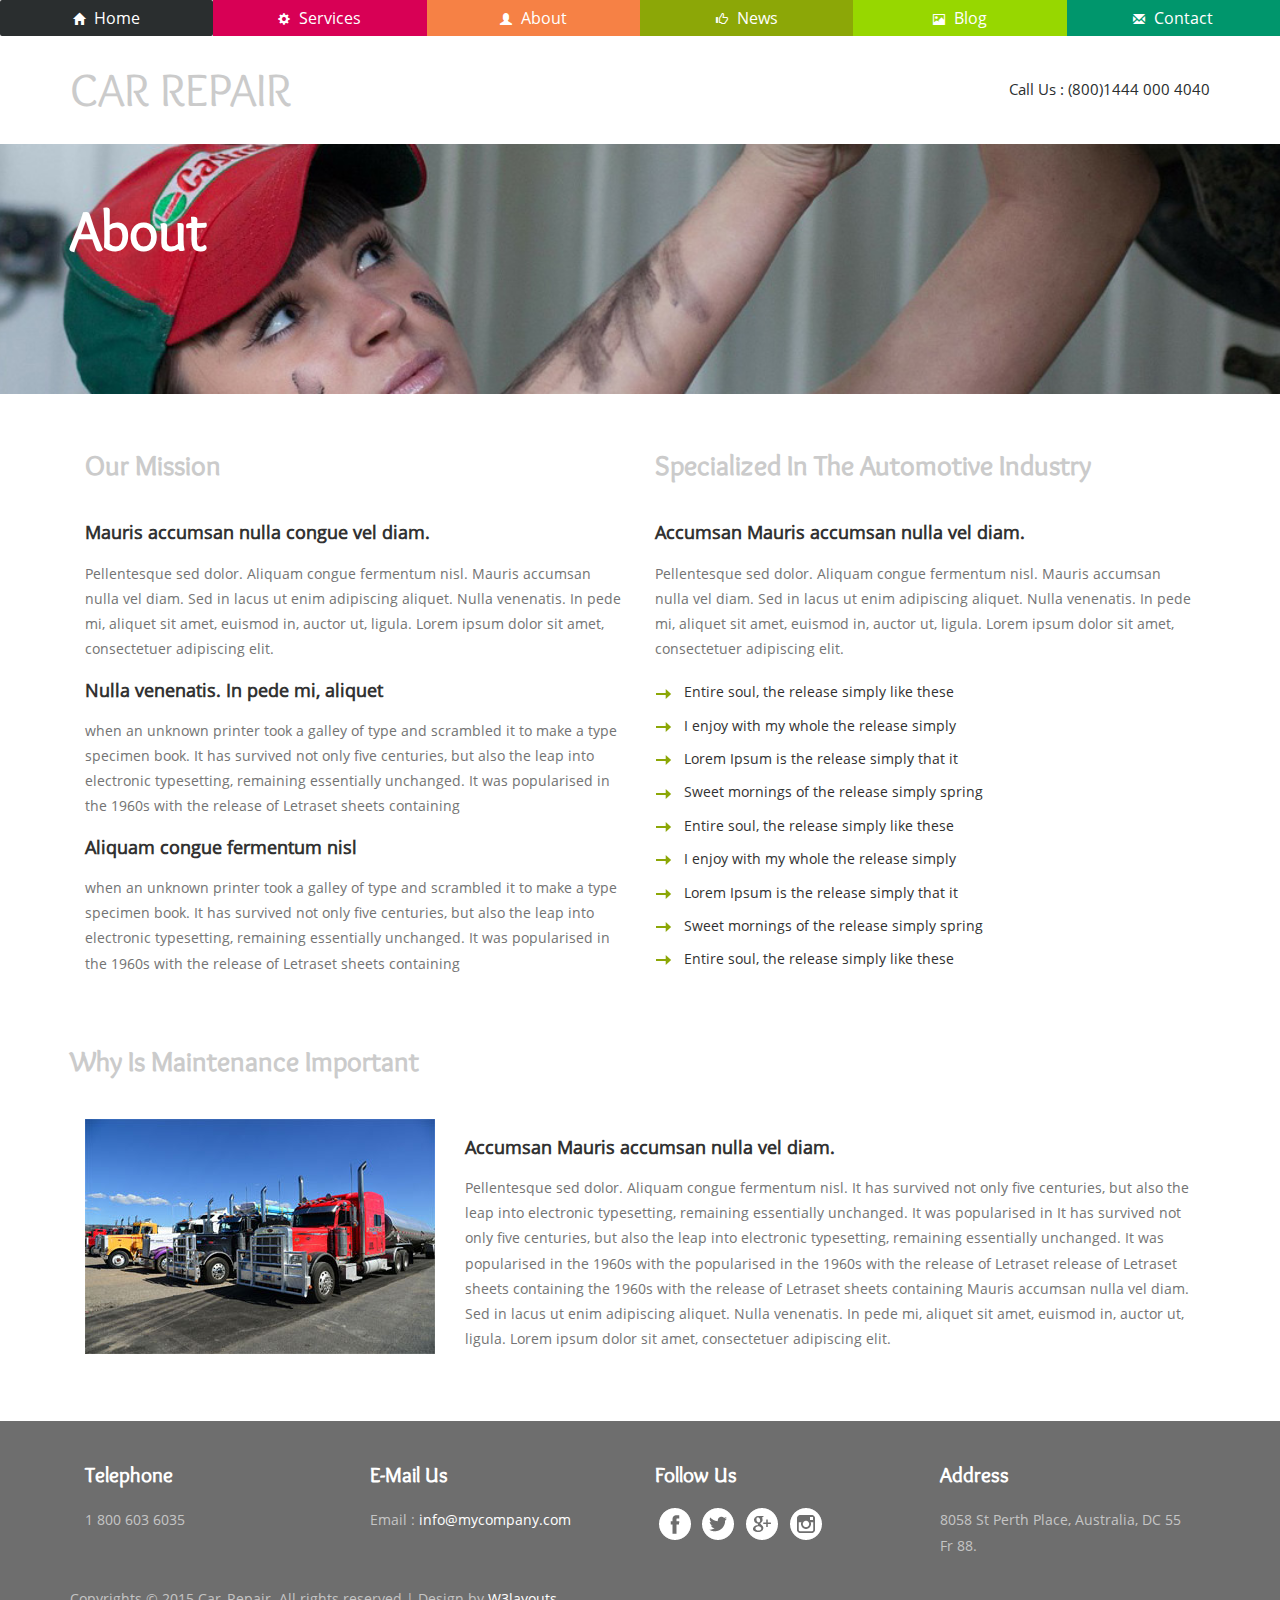
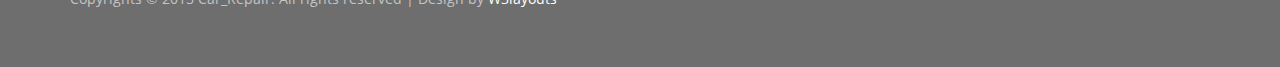
<file: about.html>
<!--A Design by W3layouts
Author: W3layout
Author URL: http://w3layouts.com
License: Creative Commons Attribution 3.0 Unported
License URL: http://creativecommons.org/licenses/by/3.0/
-->
<!doctype html>
<html>
	<head>
		<title>Car Repair A Auto Mobile Category Flat Bootstarp Resposive Website Template | About :: w3layouts</title>
		<meta name="viewport" content="width=device-width, initial-scale=1">
		<meta http-equiv="Content-Type" content="text/html; charset=utf-8" />
		<meta name="keywords" content="Car Repair Responsive web template, Bootstrap Web Templates, Flat Web Templates, Andriod Compatible web template, Smartphone Compatible web template, free webdesigns for Nokia, Samsung, LG, SonyErricsson, Motorola web design" />
		<script type="application/x-javascript"> addEventListener("load", function() {setTimeout(hideURLbar, 0); }, false); function hideURLbar(){ window.scrollTo(0,1); } </script>
		<!meta charset utf="8">
		<link rel="stylesheet" href="css/flexslider.css" type="text/css" media="screen" />
		<!--bootstrap-->
			<link href="css/bootstrap.min.css" rel="stylesheet" type="text/css">
		<!--coustom css-->
			<link href="css/style.css" rel="stylesheet" type="text/css"/>
		<!--default-js-->
			<script src="js/jquery-2.1.4.min.js"></script>
		<!--bootstrap-js-->
			<script src="js/bootstrap.min.js"></script>
</head>
<body>
		
			<div class="header_nav" id="home">
				<nav class="navbar navbar-default chn-gd">
					
					<!-- Brand and toggle get grouped for better mobile display -->
					<div class="navbar-header">
					<button type="button" class="navbar-toggle collapsed" data-toggle="collapse" data-target="#bs-example-navbar-collapse-1" aria-expanded="false">
					<span class="sr-only">Toggle navigation</span>
					<span class="icon-bar"></span>
					<span class="icon-bar"></span>
					<span class="icon-bar"></span>
					</button>
					
					</div>
					<!-- Collect the nav links, forms, and other content for toggling -->
					<div class="collapse navbar-collapse" id="bs-example-navbar-collapse-1">
					<ul class="nav navbar-nav navbar-right">
						<li class="col-md-2">
						<a href="index.html" class="blue">
						<span class="glyphicon glyphicon-home " aria-hidden="true"></span>
						Home
						</a>
						</li>
						<!---->
						<li class="col-md-2">
						<a href="services.html" class="pink">
						<span class="glyphicon glyphicon-cog " aria-hidden="true"></span>
						Services
						</a>
						</li>
						<!---->
						<li class="col-md-2">
						<a href="about.html" class="orang">
						<span class="glyphicon glyphicon-user " aria-hidden="true"></span>
						About
						</a>
						</li>
						<!---->
						<li class="col-md-2">
						<a href="news.html" class="gray">
						<span class="glyphicon glyphicon-thumbs-up " aria-hidden="true"></span>
						News
						</a>
						</li>
						<!---->
						<li class="col-md-2">	
						<a href="blog.html" class="green">
						<span class="glyphicon glyphicon-picture " aria-hidden="true"></span>
						Blog
						</a>
						</li>
						<li class="col-md-2">
						<a href="contact.html" class="sky">
						<span class="glyphicon glyphicon-envelope" aria-hidden="true"></span>
						Contact
						</a>
						</li>
						<div class="clearfix">
						<!--script-->
						<script type="text/javascript">
						jQuery(document).ready(function($) {
						$(".scroll").click(function(event){		
						event.preventDefault();
						$('html,body').animate({scrollTop:$(this.hash).offset().top},900);
						});
						});
						</script>
						<!--script-->
					</ul>
					</div><!-- /.navbar-collapse -->
					<div class="clearfix"></div>
					<!-- /.container-fluid -->
				</nav>
			</div>
			<div class="container">
				<div class="logo">
						<h1><a href="index.html">CAR REPAIR</a></h1>
				</div>
				<div class="ad-ph">
					<p>Call Us : <span>(800)</span>1444 000 4040</p>
				</div>
					<div class="clearfix"></div>
			</div>
		<!-- banner -->
		<div class="banner-1">
			<div class="container">
				<h2>About</h2>
			</div>	
		</div>	
		<!-- /banner -->
		<!-- about -->
			<div class="about">
				<div class="container">
					<div class="about-top">
						<div class="col-md-6 about-left">
							<h3>Our Mission</h3>
							<h5>Mauris accumsan nulla congue  vel diam. </h5>
							<P>Pellentesque sed dolor. Aliquam congue fermentum nisl. Mauris accumsan nulla vel diam. Sed in lacus ut enim adipiscing aliquet. Nulla venenatis. In pede mi, aliquet sit amet, euismod in, auctor ut, ligula. Lorem ipsum dolor sit amet, consectetuer adipiscing elit.</p>
							<h5>Nulla venenatis. In pede mi, aliquet</h5>
							<p> when an unknown printer took a galley of type and scrambled it to make a type specimen book. It has survived not only five centuries, but also the leap into electronic typesetting, remaining essentially unchanged. It was popularised in the 1960s with the release of Letraset sheets containing </p>
							<h5>Aliquam congue fermentum nisl</h5>
							<p> when an unknown printer took a galley of type and scrambled it to make a type specimen book. It has survived not only five centuries, but also the leap into electronic typesetting, remaining essentially unchanged. It was popularised in the 1960s with the release of Letraset sheets containing </p>
						</div>
						<div class="col-md-6 about-right">
							<h3>Specialized In The Automotive Industry</h3>
							<h5>Accumsan Mauris accumsan nulla vel diam. </h5>
							<P>Pellentesque sed dolor. Aliquam congue fermentum nisl. Mauris accumsan nulla vel diam. Sed in lacus ut enim adipiscing aliquet. Nulla venenatis. In pede mi, aliquet sit amet, euismod in, auctor ut, ligula. Lorem ipsum dolor sit amet, consectetuer adipiscing elit.</p>
							<ul>
								<li><a href="#"><span></span>Entire soul, the release simply like these</a></li>
								<li><a href="#"><span></span>I enjoy with my whole the release  simply </a></li>
								<li><a href="#"><span></span>Lorem Ipsum is the release  simply that it </a></li>
								<li><a href="#"><span></span>Sweet mornings of the release  simply spring</a></li>
								<li><a href="#"><span></span>Entire soul, the release simply like these</a></li>
								<li><a href="#"><span></span>I enjoy with my whole the release  simply </a></li>
								<li><a href="#"><span></span>Lorem Ipsum is the release  simply that it </a></li>
								<li><a href="#"><span></span>Sweet mornings of the release  simply spring</a></li>
								<li><a href="#"><span></span>Entire soul, the release simply like these</a></li>
							</ul>
						</div>
							<div class="clearfix"></div>
					</div>
					<div class="about-bottom">
						<h3>Why Is Maintenance Important</h3>
						<div class="col-md-4 abt-lt">
							<img src="images/img8.jpg" class="img-responsive" alt="">
						</div>
						<div class="col-md-8 abt-rg">
							<h5>Accumsan Mauris accumsan nulla vel diam. </h5>
							<P>Pellentesque sed dolor. Aliquam congue fermentum nisl. It has survived not only five centuries, but also the leap into electronic typesetting, remaining essentially unchanged. It was popularised in It has survived not only five centuries, but also the leap into electronic typesetting, remaining essentially unchanged. It was popularised in the 1960s with the popularised in the 1960s with the release of Letraset release of Letraset sheets containing the 1960s with the release of Letraset sheets containing Mauris accumsan nulla vel diam. Sed in lacus ut enim adipiscing aliquet. Nulla venenatis. In pede mi, aliquet sit amet, euismod in, auctor ut, ligula. Lorem ipsum dolor sit amet, consectetuer adipiscing elit.</p>
						</div>
					</div>
				</div>
			</div>
		<!-- about -->
		<!-- footer -->
		<div class="footer">
	<div class="container">
		<div class="col-md-3 footer-left">
			<h3>Telephone</h3>
			<p>1 800 603 6035</p>
		</div>
		<div class="col-md-3 footer-left">
			<h3>E-Mail Us</h3>
			<p>Email : <a href="mailto:info@example.com">info@mycompany.com</a></p>
		</div>
		<div class="col-md-3 footer-left">
			<h3>Follow Us</h3>
			<ul>
				<li><a href="#"><i class="facebok"> </i></a></li>
				<li><a href="#"><i class="twiter"> </i></a></li>
				<li><a href="#"><i class="goog"> </i></a></li>
				<li><a href="#"><i class="inst"> </i></a></li>
					<div class="clearfix"></div>	
			</ul>
		</div>
		<div class="col-md-3 footer-left">
			<h3>Address</h3>
			<p>8058 St Perth Place,
Australia, DC 55 Fr 88.</p>
		</div>
			<div class="clearfix"></div>
			<div class="foot-bottom">
				<p>Copyrights © 2015 Car_Repair. All rights reserved | Design by <a href="http://w3layouts.com/">W3layouts</a></p>
			</div>
	</div>
</div>
		<!-- footer -->
	</body>
</html>
</file>
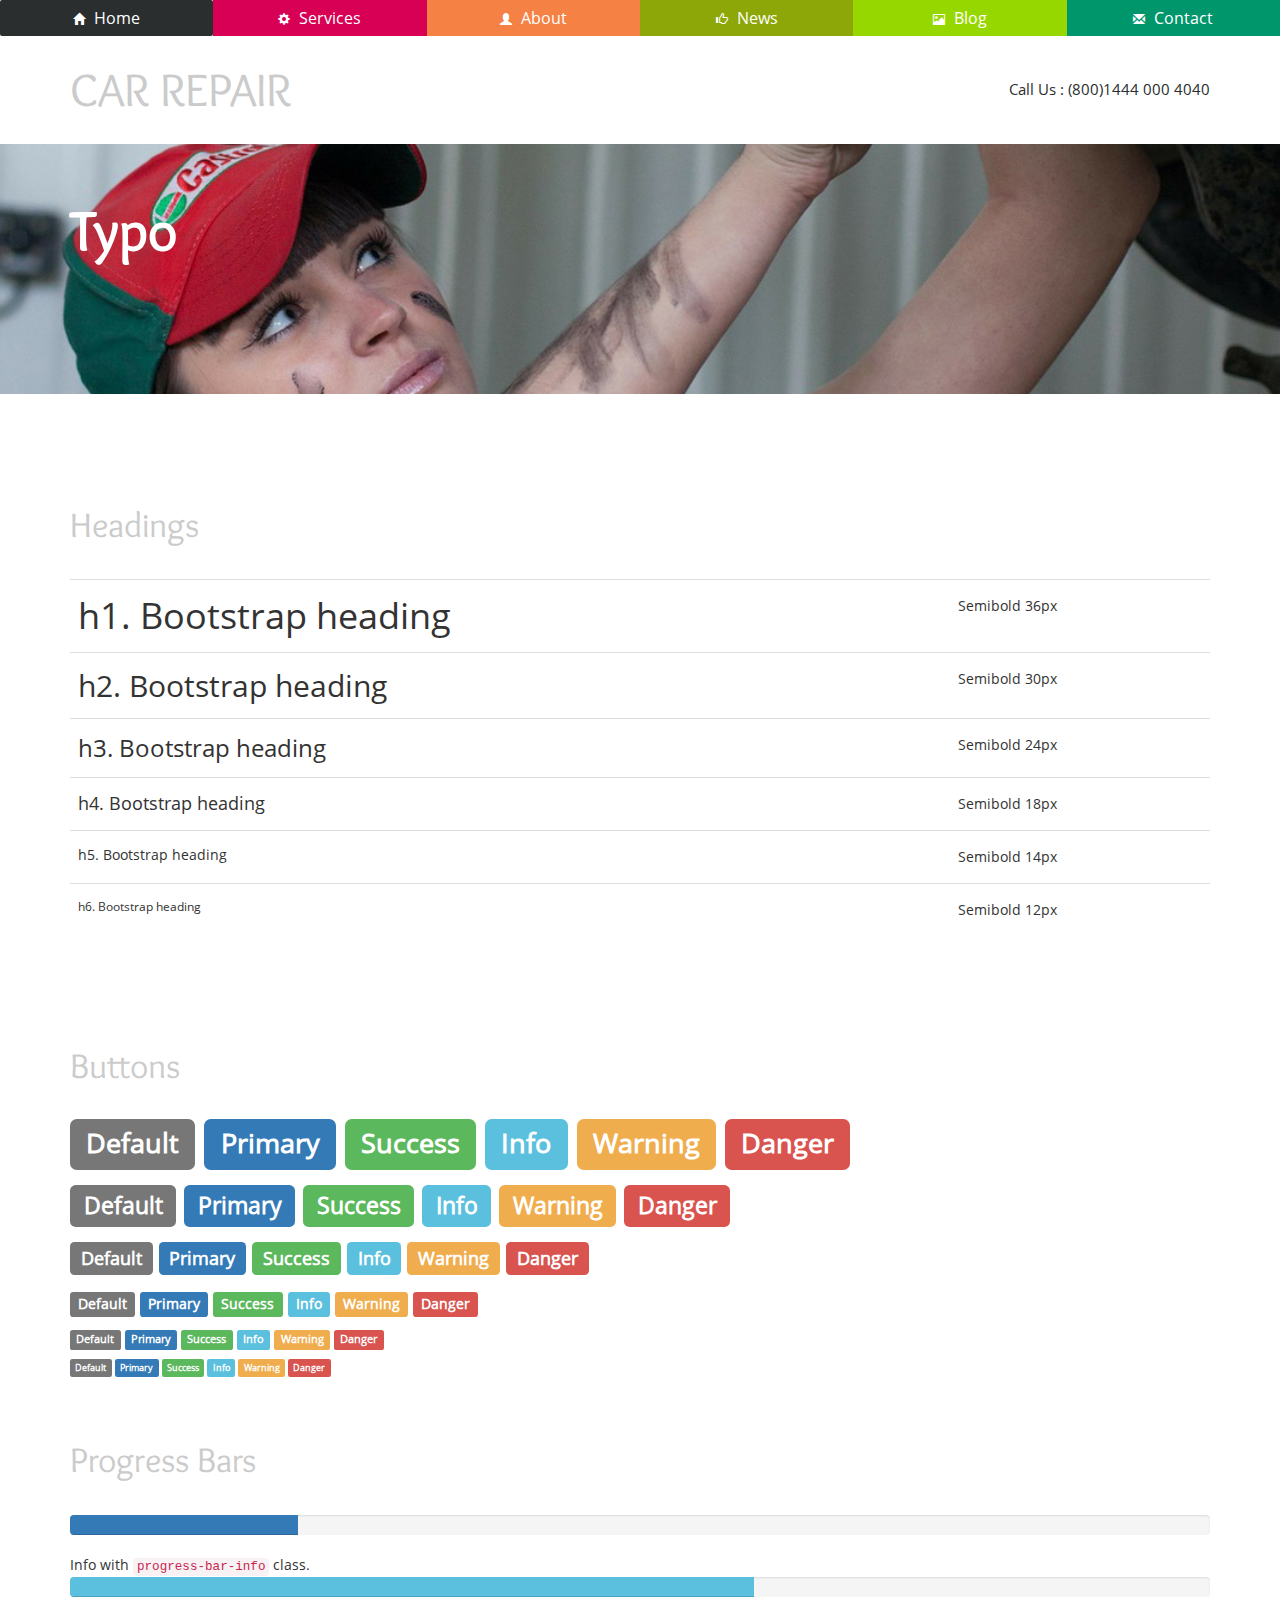
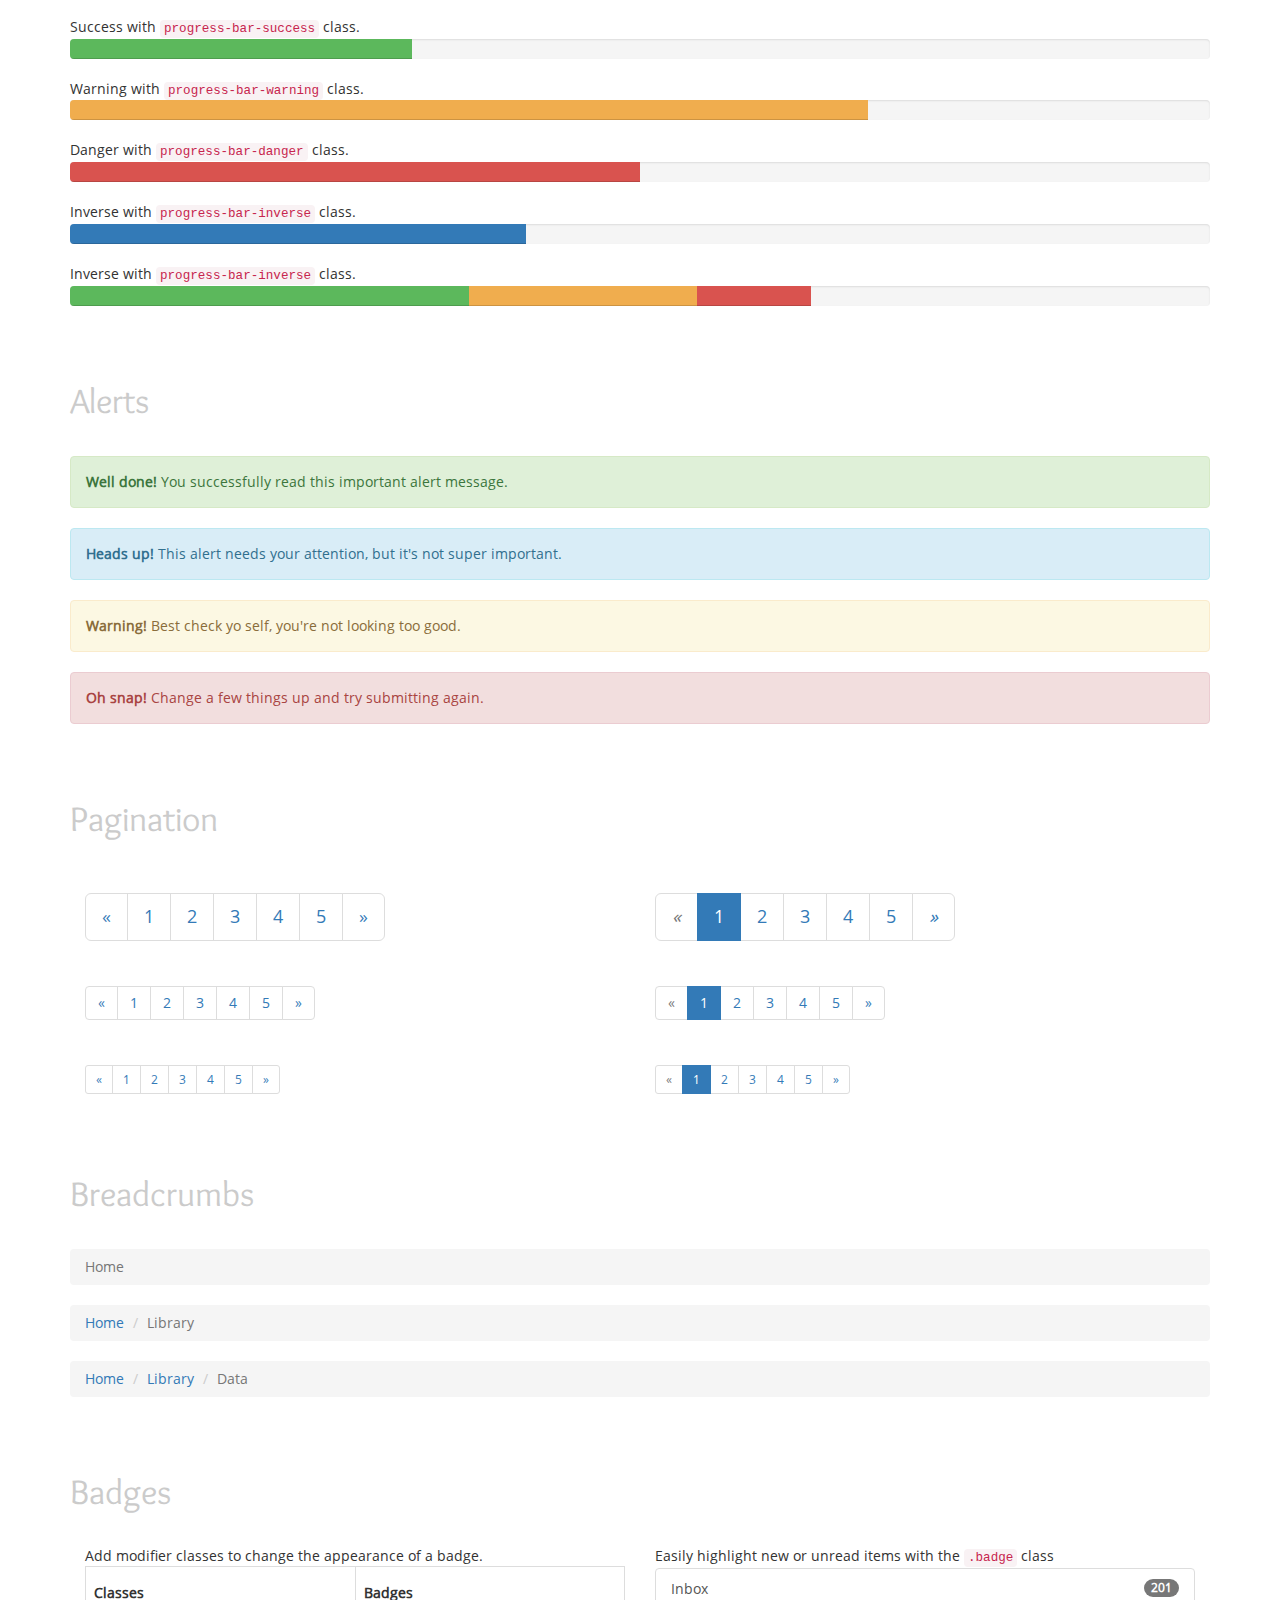
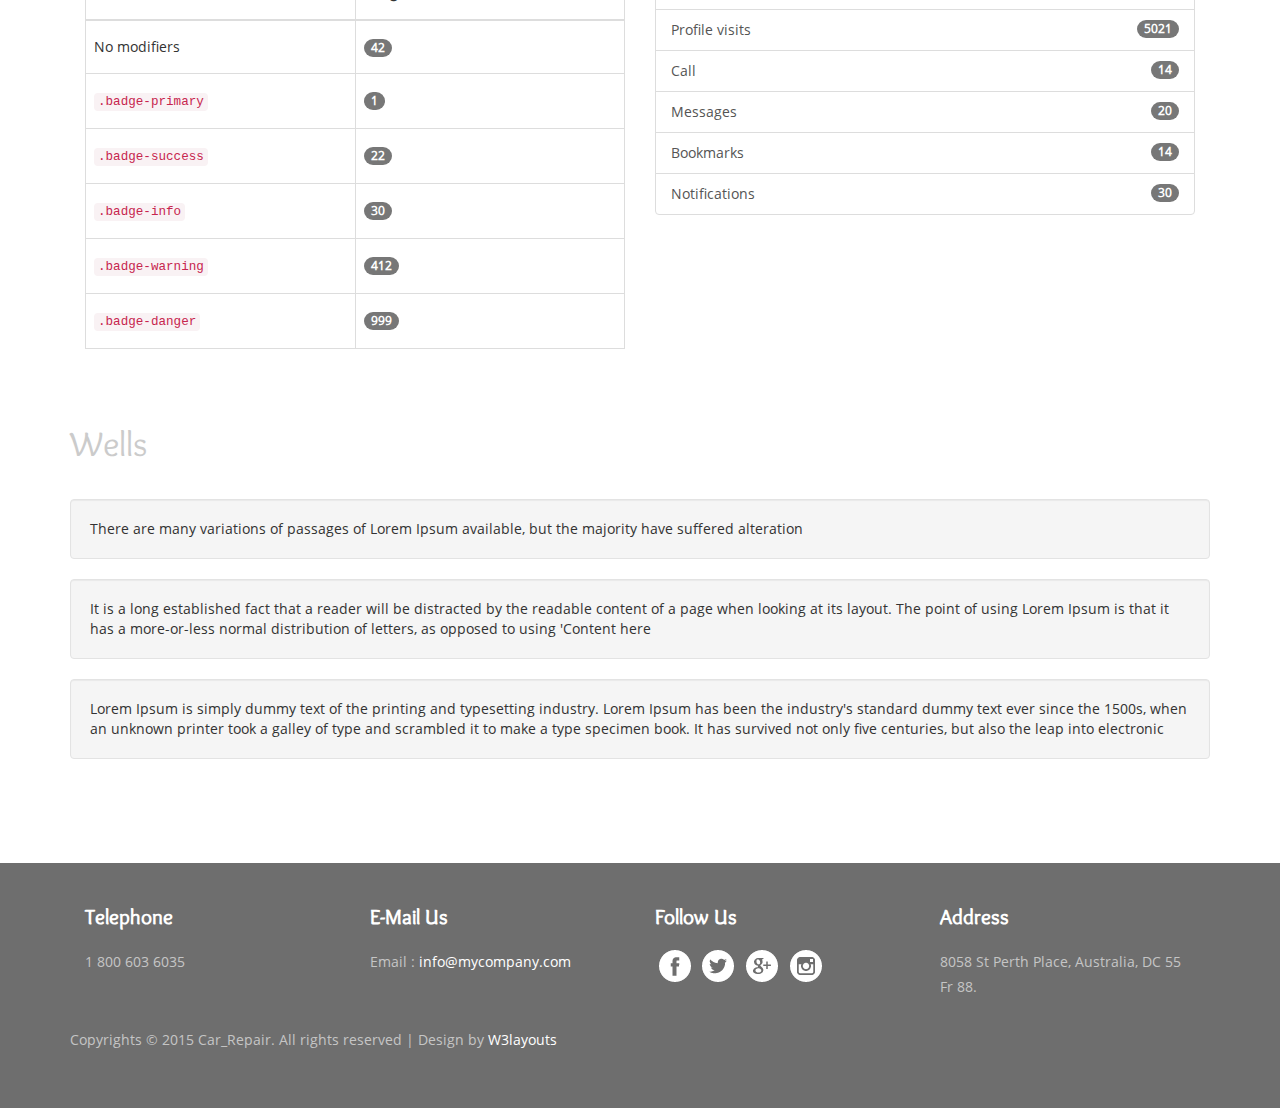
<file: blog.html>
<!--A Design by W3layouts
Author: W3layout
Author URL: http://w3layouts.com
License: Creative Commons Attribution 3.0 Unported
License URL: http://creativecommons.org/licenses/by/3.0/
-->
<!doctype html>
<html>
	<head>
		<title>Car Repair A Auto Mobile Category Flat Bootstarp Resposive Website Template | Blog :: w3layouts</title>
		<meta name="viewport" content="width=device-width, initial-scale=1">
		<meta http-equiv="Content-Type" content="text/html; charset=utf-8" />
		<meta name="keywords" content="Car Repair Responsive web template, Bootstrap Web Templates, Flat Web Templates, Andriod Compatible web template, Smartphone Compatible web template, free webdesigns for Nokia, Samsung, LG, SonyErricsson, Motorola web design" />
		<script type="application/x-javascript"> addEventListener("load", function() {setTimeout(hideURLbar, 0); }, false); function hideURLbar(){ window.scrollTo(0,1); } </script>
		<!meta charset utf="8">
		<link rel="stylesheet" href="css/flexslider.css" type="text/css" media="screen" />
		<!--bootstrap-->
			<link href="css/bootstrap.min.css" rel="stylesheet" type="text/css">
		<!--coustom css-->
			<link href="css/style.css" rel="stylesheet" type="text/css"/>
		<!--default-js-->
			<script src="js/jquery-2.1.4.min.js"></script>
		<!--bootstrap-js-->
			<script src="js/bootstrap.min.js"></script>
</head>
<body>
		
			<div class="header_nav" id="home">
				<nav class="navbar navbar-default chn-gd">
					
					<!-- Brand and toggle get grouped for better mobile display -->
					<div class="navbar-header">
					<button type="button" class="navbar-toggle collapsed" data-toggle="collapse" data-target="#bs-example-navbar-collapse-1" aria-expanded="false">
					<span class="sr-only">Toggle navigation</span>
					<span class="icon-bar"></span>
					<span class="icon-bar"></span>
					<span class="icon-bar"></span>
					</button>
					
					</div>
					<!-- Collect the nav links, forms, and other content for toggling -->
					<div class="collapse navbar-collapse" id="bs-example-navbar-collapse-1">
					<ul class="nav navbar-nav navbar-right">
						<li class="col-md-2">
						<a href="index.html" class="blue">
						<span class="glyphicon glyphicon-home " aria-hidden="true"></span>
						Home
						</a>
						</li>
						<!---->
						<li class="col-md-2">
						<a href="services.html" class="pink">
						<span class="glyphicon glyphicon-cog " aria-hidden="true"></span>
						Services
						</a>
						</li>
						<!---->
						<li class="col-md-2">
						<a href="about.html" class="orang">
						<span class="glyphicon glyphicon-user " aria-hidden="true"></span>
						About
						</a>
						</li>
						<!---->
						<li class="col-md-2">
						<a href="news.html" class="gray">
						<span class="glyphicon glyphicon-thumbs-up " aria-hidden="true"></span>
						News
						</a>
						</li>
						<!---->
						<li class="col-md-2">	
						<a href="blog.html" class="green">
						<span class="glyphicon glyphicon-picture " aria-hidden="true"></span>
						Blog
						</a>
						</li>
						<li class="col-md-2">
						<a href="contact.html" class="sky">
						<span class="glyphicon glyphicon-envelope" aria-hidden="true"></span>
						Contact
						</a>
						</li>
						<div class="clearfix">
						<!--script-->
						<script type="text/javascript">
						jQuery(document).ready(function($) {
						$(".scroll").click(function(event){		
						event.preventDefault();
						$('html,body').animate({scrollTop:$(this.hash).offset().top},900);
						});
						});
						</script>
						<!--script-->
					</ul>
					</div><!-- /.navbar-collapse -->
					<div class="clearfix"></div>
					<!-- /.container-fluid -->
				</nav>
			</div>
			<div class="container">
				<div class="logo">
						<h1><a href="index.html">CAR REPAIR</a></h1>
				</div>
				<div class="ad-ph">
					<p>Call Us : <span>(800)</span>1444 000 4040</p>
				</div>
					<div class="clearfix"></div>
			</div>
		<!-- banner -->
		<div class="banner-1">
			<div class="container">
				<h2>Typo</h2>
			</div>	
		</div>	
		<!-- /banner -->
		<!-- news -->
<div class="container">
			<div class="pages">
				<div class="headdings">
					<h3 class="ghj">Headings</h3>
						<div class="bs-example">
							<table class="table">
							  <tbody>
								<tr>
								  <td><h1 id="h1.-bootstrap-heading">h1. Bootstrap heading<a class="anchorjs-link" href="#h1.-bootstrap-heading"><span class="anchorjs-icon"></span></a></h1></td>
								  <td class="type-info">Semibold 36px</td>
								</tr>
								<tr>
								  <td><h2 id="h2.-bootstrap-heading">h2. Bootstrap heading<a class="anchorjs-link" href="#h2.-bootstrap-heading"><span class="anchorjs-icon"></span></a></h2></td>
								  <td class="type-info">Semibold 30px</td>
								</tr>
								<tr>
								  <td><h3 id="h3.-bootstrap-heading">h3. Bootstrap heading<a class="anchorjs-link" href="#h3.-bootstrap-heading"><span class="anchorjs-icon"></span></a></h3></td>
								  <td class="type-info">Semibold 24px</td>
								</tr>
								<tr>
								  <td><h4 id="h4.-bootstrap-heading">h4. Bootstrap heading<a class="anchorjs-link" href="#h4.-bootstrap-heading"><span class="anchorjs-icon"></span></a></h4></td>
								  <td class="type-info">Semibold 18px</td>
								</tr>
								<tr>
								  <td><h5 id="h5.-bootstrap-heading">h5. Bootstrap heading<a class="anchorjs-link" href="#h5.-bootstrap-heading"><span class="anchorjs-icon"></span></a></h5></td>
								  <td class="type-info">Semibold 14px</td>
								</tr>
								<tr>
								  <td><h6>h6. Bootstrap heading</h6></td>
								  <td class="type-info">Semibold 12px</td>
								</tr>
							  </tbody>
							</table>
						</div>
				</div>
				<div class="Buttons">
					<h3 class="ghj">Buttons</h3>
					  <h1>
						<a href="#"><span class="label label-default">Default</span></a>
						<a href="#"><span class="label label-primary">Primary</span></a>
						<a href="#"><span class="label label-success">Success</span></a>
						<a href="#"><span class="label label-info">Info</span></a>
						<a href="#"><span class="label label-warning">Warning</span></a>
						<a href="#"><span class="label label-danger">Danger</span></a>
					  </h1>
					  <h2>
						<a href="#"><span class="label label-default">Default</span></a>
						<a href="#"><span class="label label-primary">Primary</span></a>
						<a href="#"><span class="label label-success">Success</span></a>
						<a href="#"><span class="label label-info">Info</span></a>
						<a href="#"><span class="label label-warning">Warning</span></a>
						<a href="#"><span class="label label-danger">Danger</span></a>
					  </h2>
					  <h3>
						<a href="#"><span class="label label-default">Default</span></a>
						<a href="#"><span class="label label-primary">Primary</span></a>
						<a href="#"><span class="label label-success">Success</span></a>
						<a href="#"><span class="label label-info">Info</span></a>
						<a href="#"><span class="label label-warning">Warning</span></a>
						<a href="#"><span class="label label-danger">Danger</span></a>
					  </h3>
					  <h4>
						<a href="#"><span class="label label-default">Default</span></a>
						<a href="#"><span class="label label-primary">Primary</span></a>
						<a href="#"><span class="label label-success">Success</span></a>
						<a href="#"><span class="label label-info">Info</span></a>
						<a href="#"><span class="label label-warning">Warning</span></a>
						<a href="#"><span class="label label-danger">Danger</span></a>
					  </h4>
					  <h5>
						<a href="#"><span class="label label-default">Default</span></a>
						<a href="#"><span class="label label-primary">Primary</span></a>
						<a href="#"><span class="label label-success">Success</span></a>
						<a href="#"><span class="label label-info">Info</span></a>
						<a href="#"><span class="label label-warning">Warning</span></a>
						<a href="#"><span class="label label-danger">Danger</span></a>
					  </h5>
					  <h6>
						<a href="#"><span class="label label-default">Default</span></a>
						<a href="#"><span class="label label-primary">Primary</span></a>
						<a href="#"><span class="label label-success">Success</span></a>
						<a href="#"><span class="label label-info">Info</span></a>
						<a href="#"><span class="label label-warning">Warning</span></a>
						<a href="#"><span class="label label-danger">Danger</span></a>
					  </h6>
				</div>
				<div class="progress-bars">
				 <h3 class="ghj">Progress Bars</h3>
					 <div class="tab-content">
						  <div class="tab-pane active" id="domprogress">
							  <div class="progress">    
								<div class="progress-bar progress-bar-primary" style="width: 20%"></div>
							  </div>
							  <p>Info with <code>progress-bar-info</code> class.</p>
							  <div class="progress">    
								<div class="progress-bar progress-bar-info" style="width: 60%"></div>
							  </div>
							  <p>Success with <code>progress-bar-success</code> class.</p>
							  <div class="progress">
								<div class="progress-bar progress-bar-success" style="width: 30%"></div>
							  </div>
							  <p>Warning with <code>progress-bar-warning</code> class.</p>
							  <div class="progress">
								<div class="progress-bar progress-bar-warning" style="width: 70%"></div>
							  </div>
							  <p>Danger with <code>progress-bar-danger</code> class.</p>
							  <div class="progress">
								<div class="progress-bar progress-bar-danger" style="width: 50%"></div>
							  </div>
							  <p>Inverse with <code>progress-bar-inverse</code> class.</p>
							  <div class="progress">
								<div class="progress-bar progress-bar-inverse" style="width: 40%"></div>
							  </div>
							   <p>Inverse with <code>progress-bar-inverse</code> class.</p>
							  <div class="progress">
								<div class="progress-bar progress-bar-success" style="width: 35%"><span class="sr-only">35% Complete (success)</span></div>
								<div class="progress-bar progress-bar-warning" style="width: 20%"><span class="sr-only">20% Complete (warning)</span></div>
								<div class="progress-bar progress-bar-danger" style="width: 10%"><span class="sr-only">10% Complete (danger)</span></div>
							  </div>
						</div>
				   </div>
				</div>
				<div class="alerts">
				  <h3 class="ghj">Alerts</h3>
				   <div class="alert alert-success" role="alert">
					<strong>Well done!</strong> You successfully read this important alert message.
				   </div>
				   <div class="alert alert-info" role="alert">
					<strong>Heads up!</strong> This alert needs your attention, but it's not super important.
				   </div>
				   <div class="alert alert-warning" role="alert">
					<strong>Warning!</strong> Best check yo self, you're not looking too good.
				   </div>
				   <div class="alert alert-danger" role="alert">
					<strong>Oh snap!</strong> Change a few things up and try submitting again.
				   </div>
				</div>
				<div class="pagenatin">
					<h3 class="ghj">Pagination</h3>
						<div class="col-md-6">
						  <nav>
						  <ul class="pagination pagination-lg">
							<li><a href="#" aria-label="Previous"><span aria-hidden="true">«</span></a></li>
							<li><a href="#">1</a></li>
							<li><a href="#">2</a></li>
							<li><a href="#">3</a></li>
							<li><a href="#">4</a></li>
							<li><a href="#">5</a></li>
							<li><a href="#" aria-label="Next"><span aria-hidden="true">»</span></a></li>
						  </ul>
						  </nav>
						  <nav>
						  <ul class="pagination">
							<li><a href="#" aria-label="Previous"><span aria-hidden="true">«</span></a></li>
							<li><a href="#">1</a></li>
							<li><a href="#">2</a></li>
							<li><a href="#">3</a></li>
							<li><a href="#">4</a></li>
							<li><a href="#">5</a></li>
							<li><a href="#" aria-label="Next"><span aria-hidden="true">»</span></a></li>
						  </ul>
						  </nav>
						  <nav>
							<ul class="pagination pagination-sm">
								<li><a href="#" aria-label="Previous"><span aria-hidden="true">«</span></a></li>
								<li><a href="#">1</a></li>
								<li><a href="#">2</a></li>
								<li><a href="#">3</a></li>
								<li><a href="#">4</a></li>
								<li><a href="#">5</a></li>
								<li><a href="#" aria-label="Next"><span aria-hidden="true">»</span></a></li>
							</ul>
						  </nav>
						</div>
						<div class="col-md-6">
							<nav>
								<ul class="pagination pagination-lg">
										<li class="disabled"><a href="#"><i class="fa fa-angle-left">«</i></a></li>
										<li class="active"><a href="#">1</a></li>
										<li><a href="#">2</a></li>
										<li><a href="#">3</a></li>
										<li><a href="#">4</a></li>
										<li><a href="#">5</a></li>
										<li><a href="#"><i class="fa fa-angle-right">»</i></a></li>
								</ul>
							</nav>
							<nav>
							  <ul class="pagination">
								<li class="disabled"><a href="#" aria-label="Previous"><span aria-hidden="true">«</span></a></li>
								<li class="active"><a href="#">1 <span class="sr-only">(current)</span></a></li>
								<li><a href="#">2</a></li>
								<li><a href="#">3</a></li>
								<li><a href="#">4</a></li>
								<li><a href="#">5</a></li>
								<li><a href="#" aria-label="Next"><span aria-hidden="true">»</span></a></li>
							 </ul>
							</nav>
							<nav>
								 <ul class="pagination pagination-sm">
									<li class="disabled"><a href="#"><i class="fa fa-angle-left"></i>«</a></li>
									<li class="active"><a href="#">1</a></li>
									<li><a href="#">2</a></li>
									<li><a href="#">3</a></li>
									<li><a href="#">4</a></li>
									<li><a href="#">5</a></li>
									<li><a href="#"><i class="fa fa-angle-right"></i>»</a></li>
								</ul>
							</nav>
						</div>
						<div class="clearfix"> </div>
				</div>
				<div class="bread-crumbs">
					 <h3 class="ghj">Breadcrumbs</h3>
					   <ol class="breadcrumb">
					  <li class="active">Home</li>
					</ol>
					<ol class="breadcrumb">
					  <li><a href="#">Home</a></li>
					  <li class="active">Library</li>
					</ol>
					<ol class="breadcrumb">
					  <li><a href="#">Home</a></li>
					  <li><a href="#">Library</a></li>
					  <li class="active">Data</li>
					</ol>
				</div>
				<div class="appearance">
				 <h3 class="ghj">Badges</h3>
					<div class="col-md-6">
						<p>Add modifier classes to change the appearance of a badge.</p>
						  <table class="table table-bordered">
							<thead>
								<tr>
									<th width="50%">Classes</th>
									<th width="50%">Badges</th>
								</tr>
							</thead>
							<tbody>
								<tr>
									<td>No modifiers</td>
									<td><span class="badge">42</span></td>
								</tr>
								<tr>
									<td><code>.badge-primary</code></td>
									<td><span class="badge badge-primary">1</span></td>
								</tr>
								<tr>
									<td><code>.badge-success</code></td>
									<td><span class="badge badge-success">22</span></td>
								</tr>
								<tr>
									<td><code>.badge-info</code></td>
									<td><span class="badge badge-info">30</span></td>
								</tr>
								<tr>
									<td><code>.badge-warning</code></td>
									<td><span class="badge badge-warning">412</span></td>
								</tr>
								<tr>
									<td><code>.badge-danger</code></td>
									<td><span class="badge badge-danger">999</span></td>
								</tr>
							</tbody>
						  </table>                    
					</div>
					<div class="col-md-6">
					  <p>Easily highlight new or unread items with the <code>.badge</code> class</p>
						<div class="list-group list-group-alternate"> 
							<a href="#" class="list-group-item"><span class="badge">201</span> <i class="ti ti-email"></i> Inbox </a> 
							<a href="#" class="list-group-item"><span class="badge badge-primary">5021</span> <i class="ti ti-eye"></i> Profile visits </a> 
							<a href="#" class="list-group-item"><span class="badge">14</span> <i class="ti ti-headphone-alt"></i> Call </a> 
							<a href="#" class="list-group-item"><span class="badge">20</span> <i class="ti ti-comments"></i> Messages </a> 
							<a href="#" class="list-group-item"><span class="badge badge-warning">14</span> <i class="ti ti-bookmark"></i> Bookmarks </a> 
							<a href="#" class="list-group-item"><span class="badge badge-danger">30</span> <i class="ti ti-bell"></i> Notifications </a> 
						</div>
					</div>
				   <div class="clearfix"> </div>
				</div>
				<div class="distracted">
				  <h3 class="ghj">Wells</h3>
					   <div class="well">
						There are many variations of passages of Lorem Ipsum available, but the majority have suffered alteration
					   </div>
					   <div class="well">
						It is a long established fact that a reader will be distracted by the readable content of a page when looking at its layout. The point of using Lorem Ipsum is that it has a more-or-less normal distribution of letters, as opposed to using 'Content here
					   </div>
					   <div class="well">
						Lorem Ipsum is simply dummy text of the printing and typesetting industry. Lorem Ipsum has been the industry's standard dummy text ever since the 1500s, when an unknown printer took a galley of type and scrambled it to make a type specimen book. It has survived not only five centuries, but also the leap into electronic
					   </div>
				</div>
			</div>
	</div>
		<!-- news -->
		<!-- footer -->
		<div class="footer">
	<div class="container">
		<div class="col-md-3 footer-left">
			<h3>Telephone</h3>
			<p>1 800 603 6035</p>
		</div>
		<div class="col-md-3 footer-left">
			<h3>E-Mail Us</h3>
			<p>Email : <a href="mailto:info@example.com">info@mycompany.com</a></p>
		</div>
		<div class="col-md-3 footer-left">
			<h3>Follow Us</h3>
			<ul>
				<li><a href="#"><i class="facebok"> </i></a></li>
				<li><a href="#"><i class="twiter"> </i></a></li>
				<li><a href="#"><i class="goog"> </i></a></li>
				<li><a href="#"><i class="inst"> </i></a></li>
					<div class="clearfix"></div>	
			</ul>
		</div>
		<div class="col-md-3 footer-left">
			<h3>Address</h3>
			<p>8058 St Perth Place,
Australia, DC 55 Fr 88.</p>
		</div>
			<div class="clearfix"></div>
			<div class="foot-bottom">
				<p>Copyrights © 2015 Car_Repair. All rights reserved | Design by <a href="http://w3layouts.com/">W3layouts</a></p>
			</div>
	</div>
</div>
		<!-- footer -->
	</body>
</html>
</file>
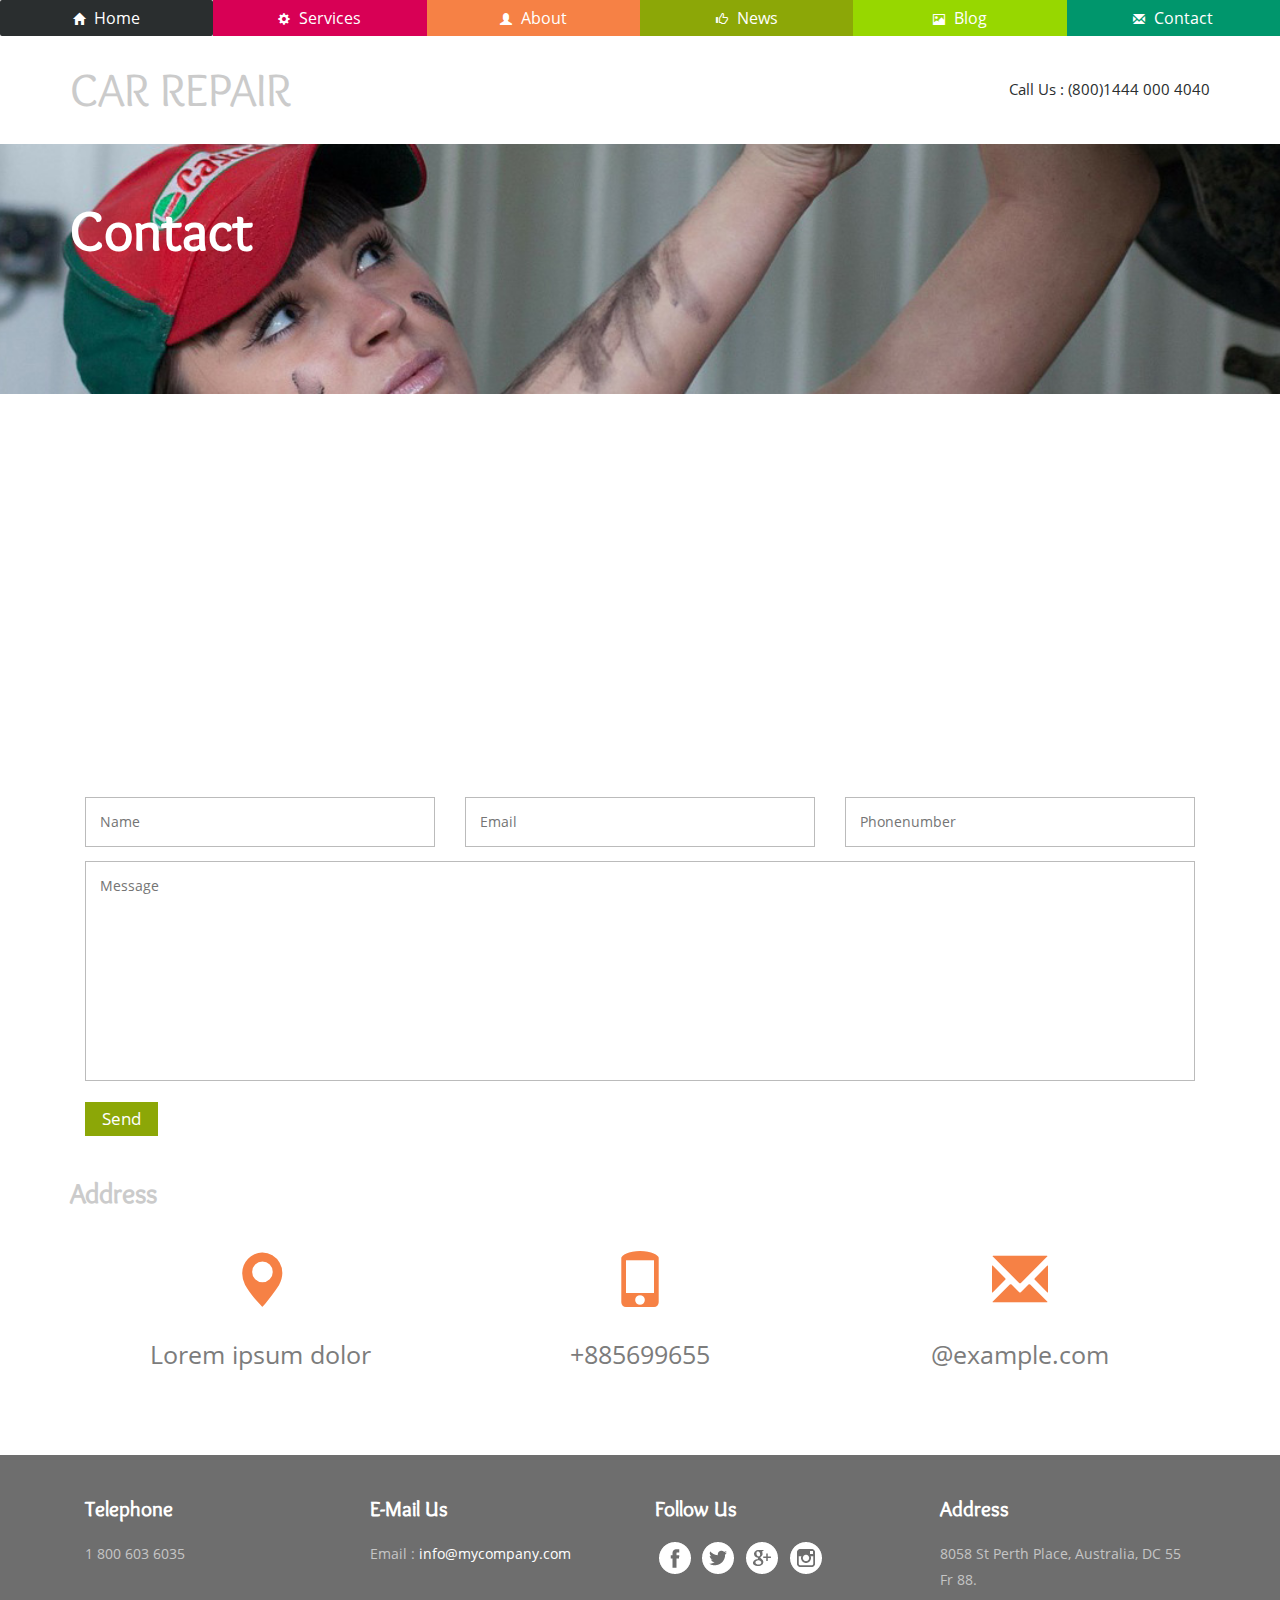
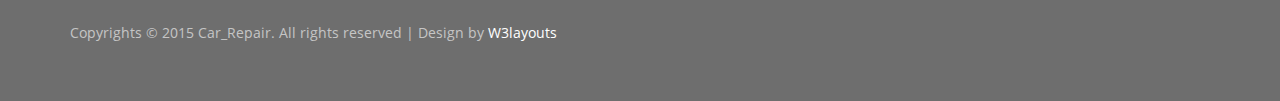
<file: contact.html>
<!--A Design by W3layouts
Author: W3layout
Author URL: http://w3layouts.com
License: Creative Commons Attribution 3.0 Unported
License URL: http://creativecommons.org/licenses/by/3.0/
-->
<!doctype html>
<html>
	<head>
		<title>Car Repair A Auto Mobile Category Flat Bootstarp Resposive Website Template | Contact :: w3layouts</title>
		<meta name="viewport" content="width=device-width, initial-scale=1">
		<meta http-equiv="Content-Type" content="text/html; charset=utf-8" />
		<meta name="keywords" content="Car Repair Responsive web template, Bootstrap Web Templates, Flat Web Templates, Andriod Compatible web template, Smartphone Compatible web template, free webdesigns for Nokia, Samsung, LG, SonyErricsson, Motorola web design" />
		<script type="application/x-javascript"> addEventListener("load", function() {setTimeout(hideURLbar, 0); }, false); function hideURLbar(){ window.scrollTo(0,1); } </script>
		<!meta charset utf="8">
		<link rel="stylesheet" href="css/flexslider.css" type="text/css" media="screen" />
		<!--bootstrap-->
			<link href="css/bootstrap.min.css" rel="stylesheet" type="text/css">
		<!--coustom css-->
			<link href="css/style.css" rel="stylesheet" type="text/css"/>
		<!--default-js-->
			<script src="js/jquery-2.1.4.min.js"></script>
		<!--bootstrap-js-->
			<script src="js/bootstrap.min.js"></script>
</head>
<body>
		
			<div class="header_nav" id="home">
				<nav class="navbar navbar-default chn-gd">
					
					<!-- Brand and toggle get grouped for better mobile display -->
					<div class="navbar-header">
					<button type="button" class="navbar-toggle collapsed" data-toggle="collapse" data-target="#bs-example-navbar-collapse-1" aria-expanded="false">
					<span class="sr-only">Toggle navigation</span>
					<span class="icon-bar"></span>
					<span class="icon-bar"></span>
					<span class="icon-bar"></span>
					</button>
					
					</div>
					<!-- Collect the nav links, forms, and other content for toggling -->
					<div class="collapse navbar-collapse" id="bs-example-navbar-collapse-1">
					<ul class="nav navbar-nav navbar-right">
						<li class="col-md-2">
						<a href="index.html" class="blue">
						<span class="glyphicon glyphicon-home " aria-hidden="true"></span>
						Home
						</a>
						</li>
						<!---->
						<li class="col-md-2">
						<a href="services.html" class="pink">
						<span class="glyphicon glyphicon-cog " aria-hidden="true"></span>
						Services
						</a>
						</li>
						<!---->
						<li class="col-md-2">
						<a href="about.html" class="orang">
						<span class="glyphicon glyphicon-user " aria-hidden="true"></span>
						About
						</a>
						</li>
						<!---->
						<li class="col-md-2">
						<a href="news.html" class="gray">
						<span class="glyphicon glyphicon-thumbs-up " aria-hidden="true"></span>
						News
						</a>
						</li>
						<!---->
						<li class="col-md-2">	
						<a href="blog.html" class="green">
						<span class="glyphicon glyphicon-picture " aria-hidden="true"></span>
						Blog
						</a>
						</li>
						<li class="col-md-2">
						<a href="contact.html" class="sky">
						<span class="glyphicon glyphicon-envelope" aria-hidden="true"></span>
						Contact
						</a>
						</li>
						<div class="clearfix">
						<!--script-->
						<script type="text/javascript">
						jQuery(document).ready(function($) {
						$(".scroll").click(function(event){		
						event.preventDefault();
						$('html,body').animate({scrollTop:$(this.hash).offset().top},900);
						});
						});
						</script>
						<!--script-->
					</ul>
					</div><!-- /.navbar-collapse -->
					<div class="clearfix"></div>
					<!-- /.container-fluid -->
				</nav>
			</div>
			<div class="container">
				<div class="logo">
						<h1><a href="index.html">CAR REPAIR</a></h1>
				</div>
				<div class="ad-ph">
					<p>Call Us : <span>(800)</span>1444 000 4040</p>
				</div>
					<div class="clearfix"></div>
			</div>
		<!-- banner -->
		<div class="banner-1">
			<div class="container">
				<h2>Contact</h2>
			</div>	
		</div>	
		<!-- /banner -->
		<div class="contact">
			<div class="container">
				
				<div class=" map">
					<iframe src="https://www.google.com/maps/embed?pb=!1m18!1m12!1m3!1d83998.91163207516!2d2.3470599!3d48.85885894999999!2m3!1f0!2f0!3f0!3m2!1i1024!2i768!4f13.1!3m3!1m2!1s0x47e66e1f06e2b70f%3A0x40b82c3688c9460!2sParis%2C+France!5e0!3m2!1sen!2sin!4v1436340519910" allowfullscreen=""></iframe>				
				</div>
				<div class="contact-grids">
					<div class="contact-form">
							<form>
								<div class="contact-bottom">
									<div class="col-md-4 in-contact">
										<input type="text" placeholder="Name">
									</div>
									<div class="col-md-4 in-contact">
										<input type="text" placeholder="Email">
									</div>
									<div class="col-md-4 in-contact">
										<input type="text" placeholder="Phonenumber">
									</div>
									<div class="clearfix"> </div>
								</div>
							
								<div class="contact-bottom-top">
									<textarea placeholder="Message" required=""></textarea>								
									</div>
								<input type="submit" value="Send">
							</form>
						</div>
				<div class="address">
					<div class=" address-more">
						<h3>Address</h3>
						<div class="col-md-4 address-grid">
							<i class="glyphicon glyphicon-map-marker"></i>
							<div class="address1">
								<p>Lorem ipsum dolor</p>
								
							</div>
							<div class="clearfix"> </div>
						</div>
						<div class="col-md-4 address-grid ">
							<i class="glyphicon glyphicon-phone"></i>
							<div class="address1">
								<p>+885699655</p>
							</div>
							<div class="clearfix"> </div>
						</div>
						<div class="col-md-4 address-grid ">
							<i class="glyphicon glyphicon-envelope"></i>
							<div class="address1">
								<p><a href="mailto:@example.com"> @example.com</a></p>
							</div>
							<div class="clearfix"> </div>
						</div>
						<div class="clearfix"> </div>
					</div>
				</div>
			</div>
		</div>
	</div>
		<!-- footer -->
		<div class="footer">
	<div class="container">
		<div class="col-md-3 footer-left">
			<h3>Telephone</h3>
			<p>1 800 603 6035</p>
		</div>
		<div class="col-md-3 footer-left">
			<h3>E-Mail Us</h3>
			<p>Email : <a href="mailto:info@example.com">info@mycompany.com</a></p>
		</div>
		<div class="col-md-3 footer-left">
			<h3>Follow Us</h3>
			<ul>
				<li><a href="#"><i class="facebok"> </i></a></li>
				<li><a href="#"><i class="twiter"> </i></a></li>
				<li><a href="#"><i class="goog"> </i></a></li>
				<li><a href="#"><i class="inst"> </i></a></li>
					<div class="clearfix"></div>	
			</ul>
		</div>
		<div class="col-md-3 footer-left">
			<h3>Address</h3>
			<p>8058 St Perth Place,
Australia, DC 55 Fr 88.</p>
		</div>
			<div class="clearfix"></div>
			<div class="foot-bottom">
				<p>Copyrights © 2015 Car_Repair. All rights reserved | Design by <a href="http://w3layouts.com/">W3layouts</a></p>
			</div>
	</div>
</div>
		<!-- footer -->
	</body>
</html>
</file>
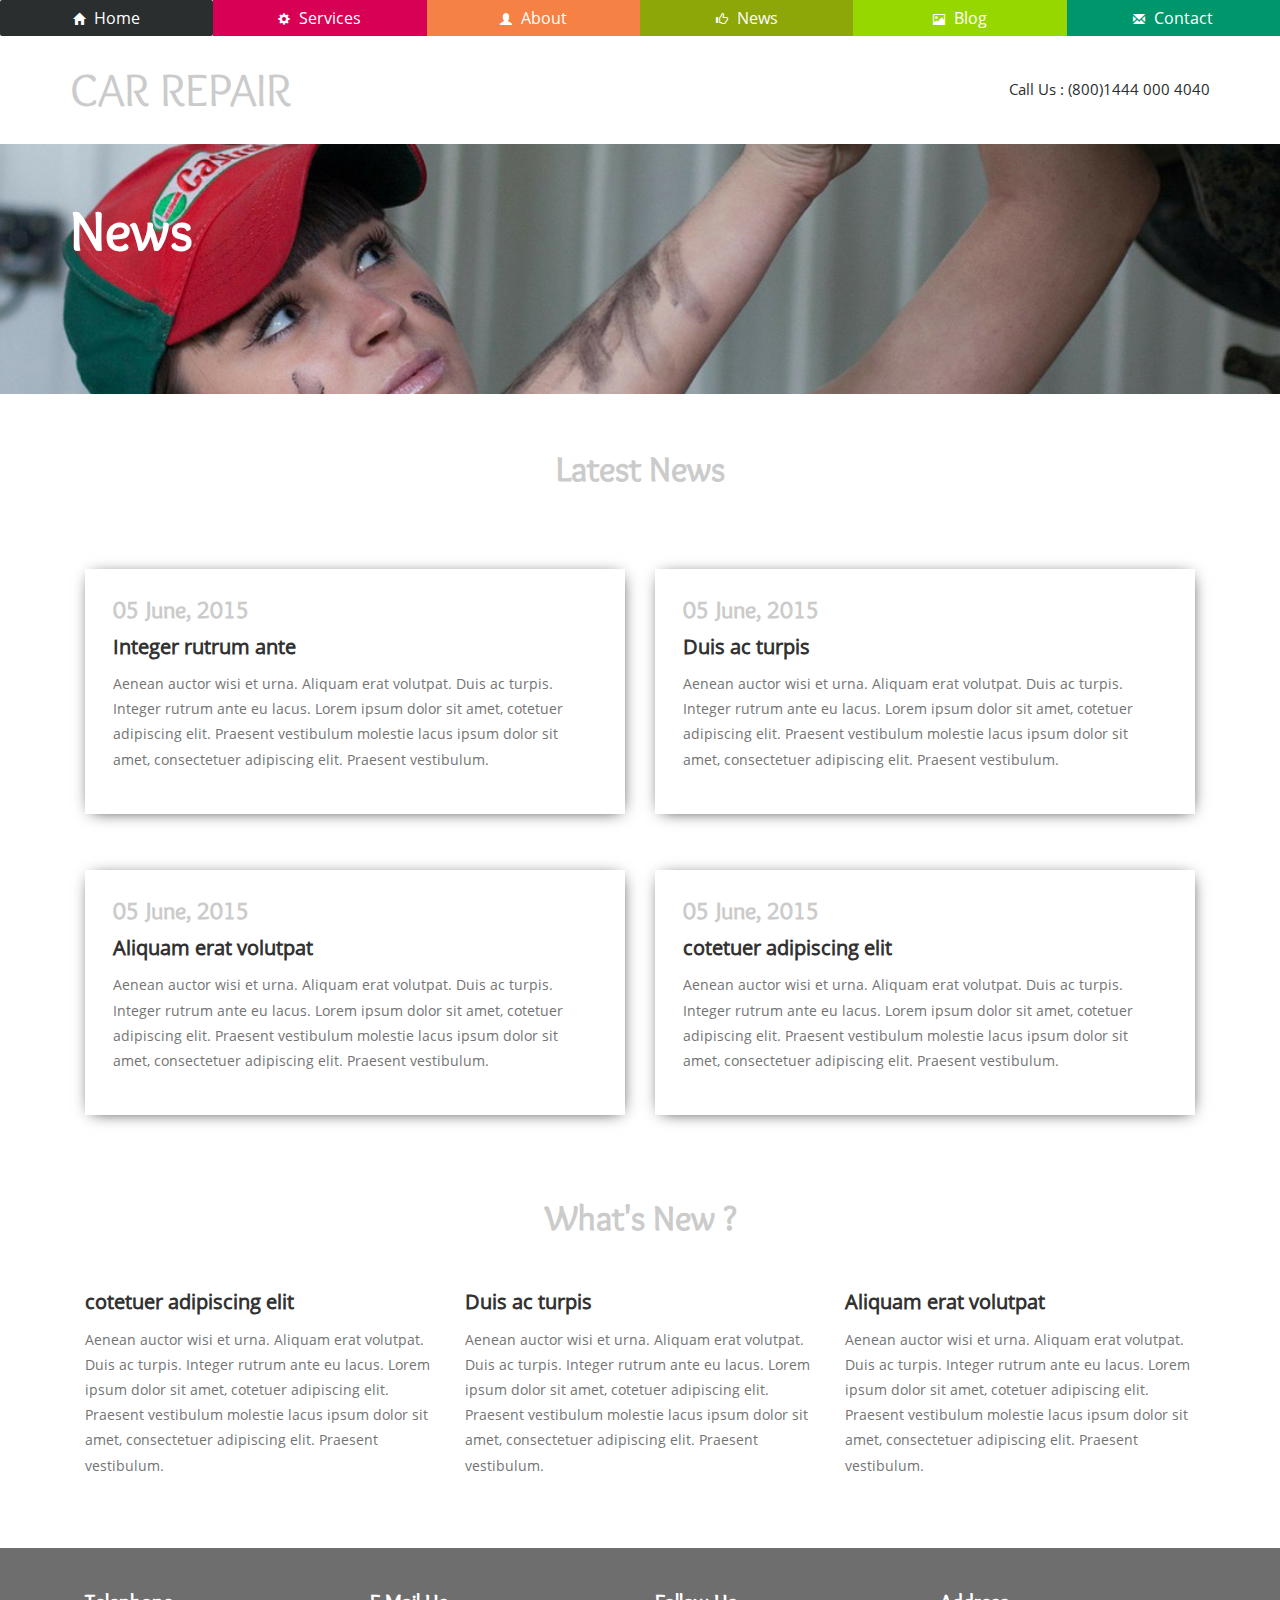
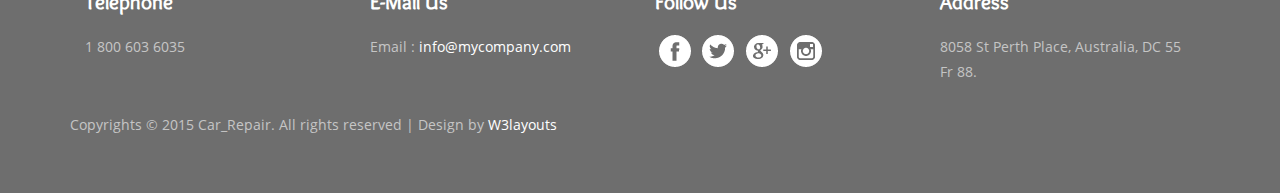
<file: news.html>
<!--A Design by W3layouts
Author: W3layout
Author URL: http://w3layouts.com
License: Creative Commons Attribution 3.0 Unported
License URL: http://creativecommons.org/licenses/by/3.0/
-->
<!doctype html>
<html>
	<head>
		<title>Car Repair A Auto Mobile Category Flat Bootstarp Resposive Website Template | News :: w3layouts</title>
		<meta name="viewport" content="width=device-width, initial-scale=1">
		<meta http-equiv="Content-Type" content="text/html; charset=utf-8" />
		<meta name="keywords" content="Car Repair Responsive web template, Bootstrap Web Templates, Flat Web Templates, Andriod Compatible web template, Smartphone Compatible web template, free webdesigns for Nokia, Samsung, LG, SonyErricsson, Motorola web design" />
		<script type="application/x-javascript"> addEventListener("load", function() {setTimeout(hideURLbar, 0); }, false); function hideURLbar(){ window.scrollTo(0,1); } </script>
		<!meta charset utf="8">
		<link rel="stylesheet" href="css/flexslider.css" type="text/css" media="screen" />
		<!--bootstrap-->
			<link href="css/bootstrap.min.css" rel="stylesheet" type="text/css">
		<!--coustom css-->
			<link href="css/style.css" rel="stylesheet" type="text/css"/>
		<!--default-js-->
			<script src="js/jquery-2.1.4.min.js"></script>
		<!--bootstrap-js-->
			<script src="js/bootstrap.min.js"></script>
</head>
<body>
		
			<div class="header_nav" id="home">
				<nav class="navbar navbar-default chn-gd">
					
					<!-- Brand and toggle get grouped for better mobile display -->
					<div class="navbar-header">
					<button type="button" class="navbar-toggle collapsed" data-toggle="collapse" data-target="#bs-example-navbar-collapse-1" aria-expanded="false">
					<span class="sr-only">Toggle navigation</span>
					<span class="icon-bar"></span>
					<span class="icon-bar"></span>
					<span class="icon-bar"></span>
					</button>
					
					</div>
					<!-- Collect the nav links, forms, and other content for toggling -->
					<div class="collapse navbar-collapse" id="bs-example-navbar-collapse-1">
					<ul class="nav navbar-nav navbar-right">
						<li class="col-md-2">
						<a href="index.html" class="blue">
						<span class="glyphicon glyphicon-home " aria-hidden="true"></span>
						Home
						</a>
						</li>
						<!---->
						<li class="col-md-2">
						<a href="services.html" class="pink">
						<span class="glyphicon glyphicon-cog " aria-hidden="true"></span>
						Services
						</a>
						</li>
						<!---->
						<li class="col-md-2">
						<a href="about.html" class="orang">
						<span class="glyphicon glyphicon-user " aria-hidden="true"></span>
						About
						</a>
						</li>
						<!---->
						<li class="col-md-2">
						<a href="news.html" class="gray">
						<span class="glyphicon glyphicon-thumbs-up " aria-hidden="true"></span>
						News
						</a>
						</li>
						<!---->
						<li class="col-md-2">	
						<a href="blog.html" class="green">
						<span class="glyphicon glyphicon-picture " aria-hidden="true"></span>
						Blog
						</a>
						</li>
						<li class="col-md-2">
						<a href="contact.html" class="sky">
						<span class="glyphicon glyphicon-envelope" aria-hidden="true"></span>
						Contact
						</a>
						</li>
						<div class="clearfix">
						<!--script-->
						<script type="text/javascript">
						jQuery(document).ready(function($) {
						$(".scroll").click(function(event){		
						event.preventDefault();
						$('html,body').animate({scrollTop:$(this.hash).offset().top},900);
						});
						});
						</script>
						<!--script-->
					</ul>
					</div><!-- /.navbar-collapse -->
					<div class="clearfix"></div>
					<!-- /.container-fluid -->
				</nav>
			</div>
			<div class="container">
				<div class="logo">
						<h1><a href="index.html">CAR REPAIR</a></h1>
				</div>
				<div class="ad-ph">
					<p>Call Us : <span>(800)</span>1444 000 4040</p>
				</div>
					<div class="clearfix"></div>
			</div>
		<!-- banner -->
		<div class="banner-1">
			<div class="container">
				<h2>News</h2>
			</div>	
		</div>	
		<!-- /banner -->
		<!-- news -->
		<div class="news">
		<h3>Latest News</h3>
			<div class="container">
				<div class="col-md-6 news-left">
					<div class="news-right">
						<h4>05 June, 2015</h4>
						<h6><a href="#">Integer rutrum ante</a></h6>
						<p>Aenean auctor wisi et urna. Aliquam erat volutpat. Duis ac turpis. Integer rutrum ante eu lacus. Lorem ipsum dolor sit amet, cotetuer adipiscing elit. Praesent vestibulum molestie lacus ipsum dolor sit amet, consectetuer adipiscing elit. Praesent vestibulum.</p>
					</div>
				</div>
				<div class="col-md-6 news-left">
					<div class="news-right">
						<h4>05 June, 2015</h4>
						<h6><a href="#">Duis ac turpis</a></h6>
						<p>Aenean auctor wisi et urna. Aliquam erat volutpat. Duis ac turpis. Integer rutrum ante eu lacus. Lorem ipsum dolor sit amet, cotetuer adipiscing elit. Praesent vestibulum molestie lacus ipsum dolor sit amet, consectetuer adipiscing elit. Praesent vestibulum.</p>
					</div>
				</div>
				<div class="col-md-6 news-left">
					<div class="news-right">
						<h4>05 June, 2015</h4>
						<h6><a href="#"> Aliquam erat volutpat</a></h6>
						<p>Aenean auctor wisi et urna. Aliquam erat volutpat. Duis ac turpis. Integer rutrum ante eu lacus. Lorem ipsum dolor sit amet, cotetuer adipiscing elit. Praesent vestibulum molestie lacus ipsum dolor sit amet, consectetuer adipiscing elit. Praesent vestibulum.</p>
					</div>
				</div>
				<div class="col-md-6 news-left">
					<div class="news-right">
						<h4>05 June, 2015</h4>
						<h6><a href="#">cotetuer adipiscing elit</a></h6>
						<p>Aenean auctor wisi et urna. Aliquam erat volutpat. Duis ac turpis. Integer rutrum ante eu lacus. Lorem ipsum dolor sit amet, cotetuer adipiscing elit. Praesent vestibulum molestie lacus ipsum dolor sit amet, consectetuer adipiscing elit. Praesent vestibulum.</p>
					</div>
				</div>
				<div class="clearfix"></div>
				<div class="news-bottom">
				<h3>What's New ?</h3>
					<div class="col-md-4 new-bt-lt">
						<h6><a href="#">cotetuer adipiscing elit</a></h6>
						<p>Aenean auctor wisi et urna. Aliquam erat volutpat. Duis ac turpis. Integer rutrum ante eu lacus. Lorem ipsum dolor sit amet, cotetuer adipiscing elit. Praesent vestibulum molestie lacus ipsum dolor sit amet, consectetuer adipiscing elit. Praesent vestibulum.</p>
					</div>
					<div class="col-md-4 new-bt-lt">
						<h6><a href="#">Duis ac turpis</a></h6>
						<p>Aenean auctor wisi et urna. Aliquam erat volutpat. Duis ac turpis. Integer rutrum ante eu lacus. Lorem ipsum dolor sit amet, cotetuer adipiscing elit. Praesent vestibulum molestie lacus ipsum dolor sit amet, consectetuer adipiscing elit. Praesent vestibulum.</p>
					</div>
					<div class="col-md-4 new-bt-lt">
						<h6><a href="#"> Aliquam erat volutpat</a></h6>
						<p>Aenean auctor wisi et urna. Aliquam erat volutpat. Duis ac turpis. Integer rutrum ante eu lacus. Lorem ipsum dolor sit amet, cotetuer adipiscing elit. Praesent vestibulum molestie lacus ipsum dolor sit amet, consectetuer adipiscing elit. Praesent vestibulum.</p>
					</div>
					<div class="clearfix"></div>
				</div>
			</div>
		</div>
		<!-- news -->
		<!-- footer -->
		<div class="footer">
	<div class="container">
		<div class="col-md-3 footer-left">
			<h3>Telephone</h3>
			<p>1 800 603 6035</p>
		</div>
		<div class="col-md-3 footer-left">
			<h3>E-Mail Us</h3>
			<p>Email : <a href="mailto:info@example.com">info@mycompany.com</a></p>
		</div>
		<div class="col-md-3 footer-left">
			<h3>Follow Us</h3>
			<ul>
				<li><a href="#"><i class="facebok"> </i></a></li>
				<li><a href="#"><i class="twiter"> </i></a></li>
				<li><a href="#"><i class="goog"> </i></a></li>
				<li><a href="#"><i class="inst"> </i></a></li>
					<div class="clearfix"></div>	
			</ul>
		</div>
		<div class="col-md-3 footer-left">
			<h3>Address</h3>
			<p>8058 St Perth Place,
Australia, DC 55 Fr 88.</p>
		</div>
			<div class="clearfix"></div>
			<div class="foot-bottom">
				<p>Copyrights © 2015 Car_Repair. All rights reserved | Design by <a href="http://w3layouts.com/">W3layouts</a></p>
			</div>
	</div>
</div>
		<!-- footer -->
	</body>
</html>
</file>
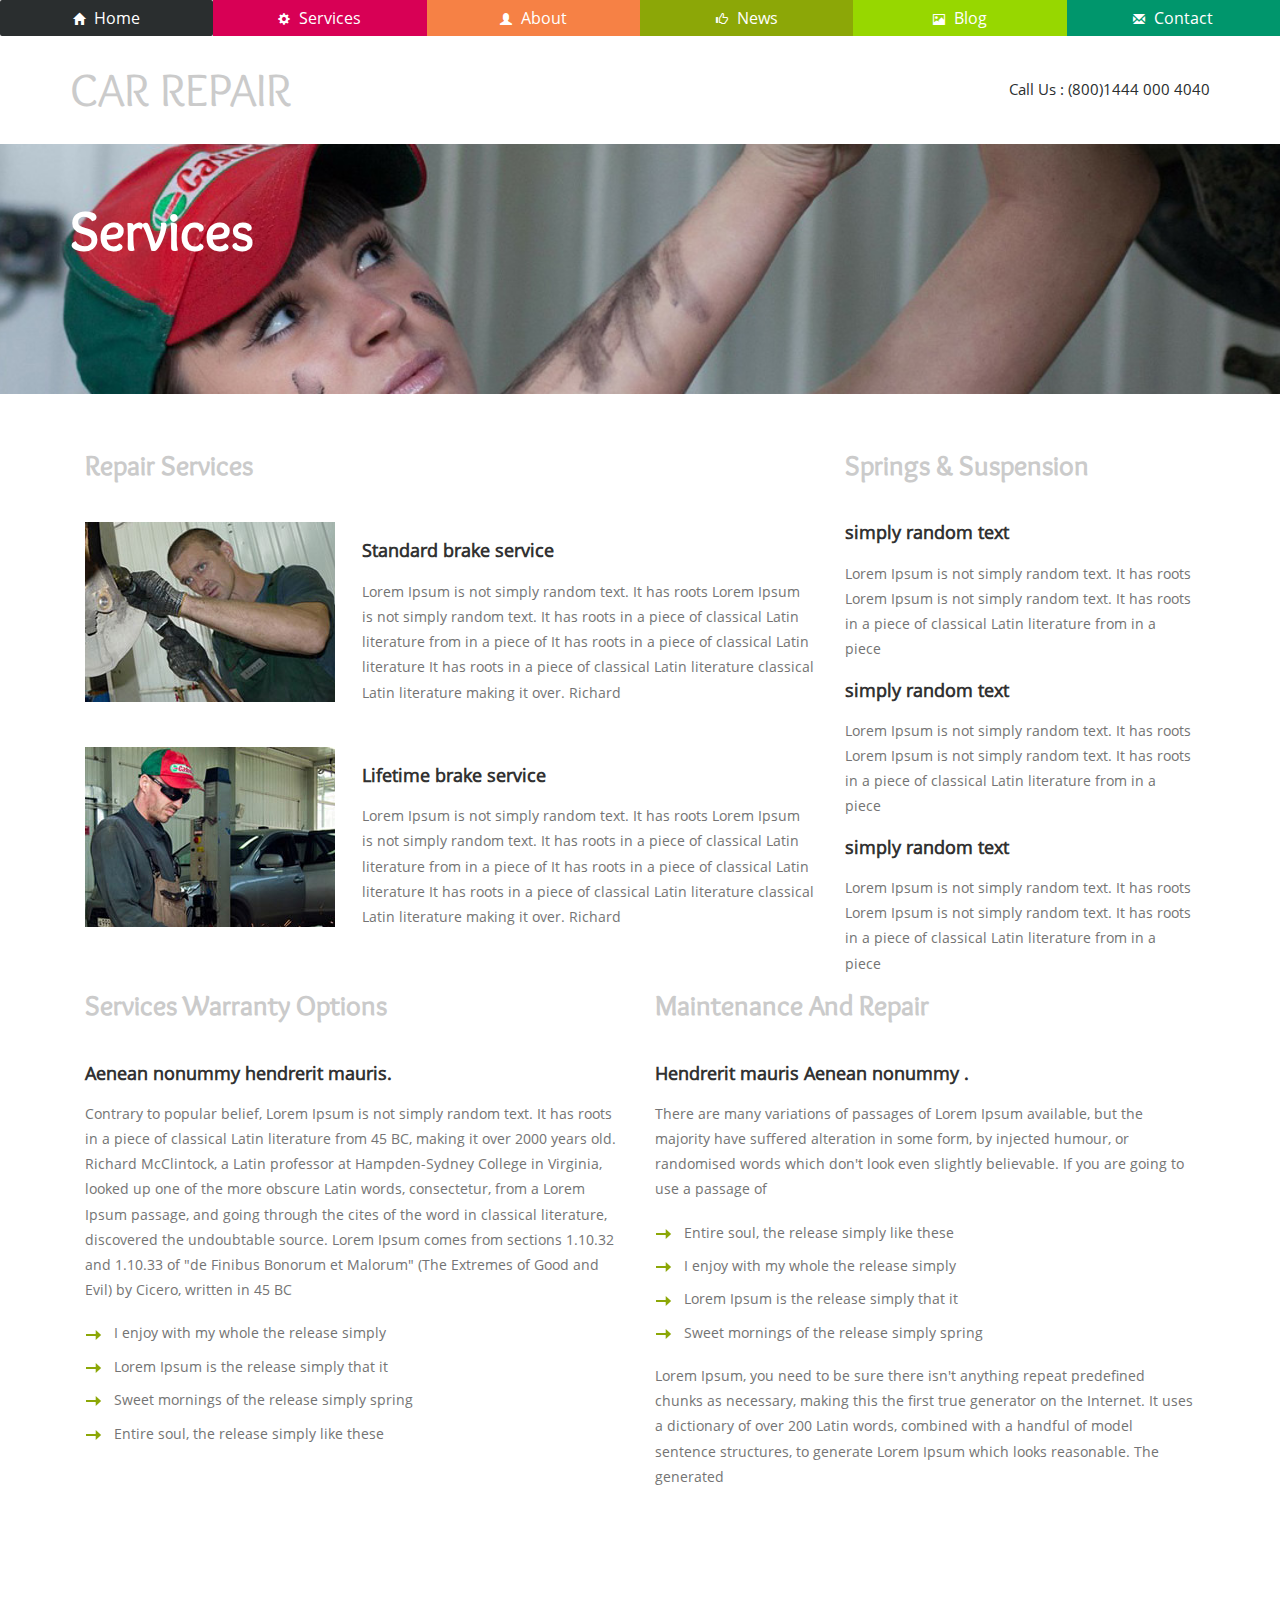
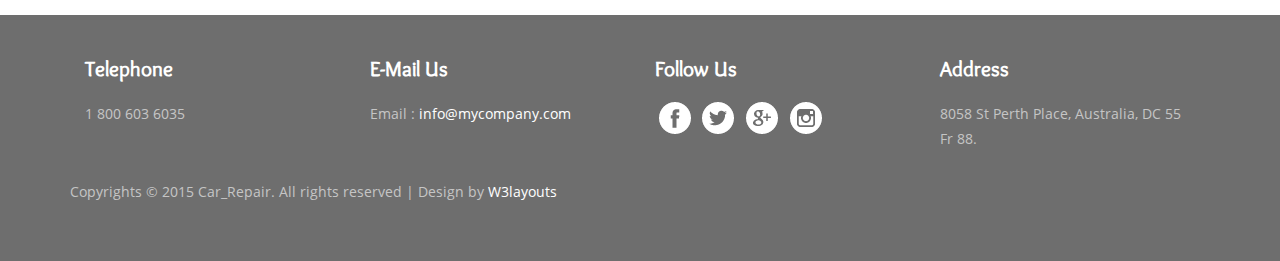
<file: services.html>
<!--A Design by W3layouts
Author: W3layout
Author URL: http://w3layouts.com
License: Creative Commons Attribution 3.0 Unported
License URL: http://creativecommons.org/licenses/by/3.0/
-->
<!doctype html>
<html>
	<head>
		<title>Car Repair A Auto Mobile Category Flat Bootstarp Resposive Website Template | Services :: w3layouts</title>
		<meta name="viewport" content="width=device-width, initial-scale=1">
		<meta http-equiv="Content-Type" content="text/html; charset=utf-8" />
		<meta name="keywords" content="Car Repair Responsive web template, Bootstrap Web Templates, Flat Web Templates, Andriod Compatible web template, Smartphone Compatible web template, free webdesigns for Nokia, Samsung, LG, SonyErricsson, Motorola web design" />
		<script type="application/x-javascript"> addEventListener("load", function() {setTimeout(hideURLbar, 0); }, false); function hideURLbar(){ window.scrollTo(0,1); } </script>
		<!meta charset utf="8">
		<link rel="stylesheet" href="css/flexslider.css" type="text/css" media="screen" />
		<!--bootstrap-->
			<link href="css/bootstrap.min.css" rel="stylesheet" type="text/css">
		<!--coustom css-->
			<link href="css/style.css" rel="stylesheet" type="text/css"/>
		<!--default-js-->
			<script src="js/jquery-2.1.4.min.js"></script>
		<!--bootstrap-js-->
			<script src="js/bootstrap.min.js"></script>
</head>
<body>
		
			<div class="header_nav" id="home">
				<nav class="navbar navbar-default chn-gd">
					
					<!-- Brand and toggle get grouped for better mobile display -->
					<div class="navbar-header">
					<button type="button" class="navbar-toggle collapsed" data-toggle="collapse" data-target="#bs-example-navbar-collapse-1" aria-expanded="false">
					<span class="sr-only">Toggle navigation</span>
					<span class="icon-bar"></span>
					<span class="icon-bar"></span>
					<span class="icon-bar"></span>
					</button>
					
					</div>
					<!-- Collect the nav links, forms, and other content for toggling -->
					<div class="collapse navbar-collapse" id="bs-example-navbar-collapse-1">
					<ul class="nav navbar-nav navbar-right">
						<li class="col-md-2">
						<a href="index.html" class="blue">
						<span class="glyphicon glyphicon-home " aria-hidden="true"></span>
						Home
						</a>
						</li>
						<!---->
						<li class="col-md-2">
						<a href="services.html" class="pink">
						<span class="glyphicon glyphicon-cog " aria-hidden="true"></span>
						Services
						</a>
						</li>
						<!---->
						<li class="col-md-2">
						<a href="about.html" class="orang">
						<span class="glyphicon glyphicon-user " aria-hidden="true"></span>
						About
						</a>
						</li>
						<!---->
						<li class="col-md-2">
						<a href="news.html" class="gray">
						<span class="glyphicon glyphicon-thumbs-up " aria-hidden="true"></span>
						News
						</a>
						</li>
						<!---->
						<li class="col-md-2">	
						<a href="blog.html" class="green">
						<span class="glyphicon glyphicon-picture " aria-hidden="true"></span>
						Blog
						</a>
						</li>
						<li class="col-md-2">
						<a href="contact.html" class="sky">
						<span class="glyphicon glyphicon-envelope" aria-hidden="true"></span>
						Contact
						</a>
						</li>
						<div class="clearfix">
						<!--script-->
						<script type="text/javascript">
						jQuery(document).ready(function($) {
						$(".scroll").click(function(event){		
						event.preventDefault();
						$('html,body').animate({scrollTop:$(this.hash).offset().top},900);
						});
						});
						</script>
						<!--script-->
					</ul>
					</div><!-- /.navbar-collapse -->
					<div class="clearfix"></div>
					<!-- /.container-fluid -->
				</nav>
			</div>
			<div class="container">
				<div class="logo">
						<h1><a href="index.html">CAR REPAIR</a></h1>
				</div>
				<div class="ad-ph">
					<p>Call Us : <span>(800)</span>1444 000 4040</p>
				</div>
					<div class="clearfix"></div>
			</div>
		<!-- banner -->
		<div class="banner-1">
			<div class="container">
				<h2>Services</h2>
			</div>	
		</div>	
		<!-- /banner -->
		<!-- services -->
			<div class="services">
				<div class="container">
					<div class="services-bottom">
						<div class="col-md-8 ser-lft">
						<h3>Repair Services</h3>
							<div class="ser-tp">
								<div class="ser-rt">
									<img src="images/ser1.jpg" class="img-responsive" alt="">
								</div>
								<div class="ser-lt">
									<h5>Standard brake service</h5>
									<p>Lorem Ipsum is not simply random text. It has roots Lorem Ipsum is not simply random text. It has roots in a piece of classical Latin literature from in a piece of It has roots in a piece of classical Latin literature It has roots in a piece of classical Latin literature classical Latin literature making it over. Richard</p>
								</div>
									<div class="clearfix"></div>
							</div>
							<div class="ser-tp">
								<div class="ser-rt">
									<img src="images/ser2.jpg" class="img-responsive" alt="">
								</div>
								<div class="ser-lt">
									<h5>Lifetime brake service</h5>
									<p>Lorem Ipsum is not simply random text. It has roots Lorem Ipsum is not simply random text. It has roots in a piece of classical Latin literature from in a piece of It has roots in a piece of classical Latin literature It has roots in a piece of classical Latin literature classical Latin literature making it over. Richard</p>
								</div>
									<div class="clearfix"></div>
							</div>
						</div>
						<div class="col-md-4 ser-rgt">
							<h3>Springs & Suspension</h3>
							<h5>simply random text</h5>
							<p>Lorem Ipsum is not simply random text. It has roots Lorem Ipsum is not simply random text. It has roots in a piece of classical Latin literature from in a piece  </p>
							<h5>simply random text</h5>
							<p>Lorem Ipsum is not simply random text. It has roots Lorem Ipsum is not simply random text. It has roots in a piece of classical Latin literature from in a piece </p>
							<h5>simply random text</h5>
							<p>Lorem Ipsum is not simply random text. It has roots Lorem Ipsum is not simply random text. It has roots in a piece of classical Latin literature from in a piece</p>
							<div class="clearfix"></div>
					</div>
					<div class="services-top">
						<div class="col-md-6 se-lt">
							<h3>Services Warranty Options</h3>
							<h5>Aenean nonummy hendrerit mauris. </h5>
							<p>Contrary to popular belief, Lorem Ipsum is not simply random text. It has roots in a piece of classical Latin literature from 45 BC, making it over 2000 years old. Richard McClintock, a Latin professor at Hampden-Sydney College in Virginia, looked up one of the more obscure Latin words, consectetur, from a Lorem Ipsum passage, and going through the cites of the word in classical literature, discovered the undoubtable source. Lorem Ipsum comes from sections 1.10.32 and 1.10.33 of "de Finibus Bonorum et Malorum" (The Extremes of Good and Evil) by Cicero, written in 45 BC</p>
							<ul>
								<li><a href="#"><span></span>I enjoy with my whole the release  simply </a></li>
								<li><a href="#"><span></span>Lorem Ipsum is the release  simply that it </a></li>
								<li><a href="#"><span></span>Sweet mornings of the release  simply spring</a></li>
								<li><a href="#"><span></span>Entire soul, the release simply like these</a></li>
							</ul>
						</div>
						<div class="col-md-6 se-lt">
							<h3>Maintenance And Repair</h3>
							<h5>Hendrerit mauris Aenean nonummy . </h5>
							<p>There are many variations of passages of Lorem Ipsum available, but the majority have suffered alteration in some form, by injected humour, or randomised words which don't look even slightly believable. If you are going to use a passage of</p>
							<ul>
								<li><a href="#"><span></span>Entire soul, the release simply like these</a></li>
								<li><a href="#"><span></span>I enjoy with my whole the release  simply </a></li>
								<li><a href="#"><span></span>Lorem Ipsum is the release  simply that it </a></li>
								<li><a href="#"><span></span>Sweet mornings of the release  simply spring</a></li>
							</ul>
							<p>Lorem Ipsum, you need to be sure there isn't anything  repeat predefined chunks as necessary, making this the first true generator on the Internet. It uses a dictionary of over 200 Latin words, combined with a handful of model sentence structures, to generate Lorem Ipsum which looks reasonable. The generated</p>
						</div>
							<div class="clearfix"></div>
					</div>
				</div>
			</div>
		</div>
		<!-- services -->
		<!-- footer -->
		<div class="footer">
	<div class="container">
		<div class="col-md-3 footer-left">
			<h3>Telephone</h3>
			<p>1 800 603 6035</p>
		</div>
		<div class="col-md-3 footer-left">
			<h3>E-Mail Us</h3>
			<p>Email : <a href="mailto:info@example.com">info@mycompany.com</a></p>
		</div>
		<div class="col-md-3 footer-left">
			<h3>Follow Us</h3>
			<ul>
				<li><a href="#"><i class="facebok"> </i></a></li>
				<li><a href="#"><i class="twiter"> </i></a></li>
				<li><a href="#"><i class="goog"> </i></a></li>
				<li><a href="#"><i class="inst"> </i></a></li>
					<div class="clearfix"></div>	
			</ul>
		</div>
		<div class="col-md-3 footer-left">
			<h3>Address</h3>
			<p>8058 St Perth Place,
Australia, DC 55 Fr 88.</p>
		</div>
			<div class="clearfix"></div>
			<div class="foot-bottom">
				<p>Copyrights © 2015 Car_Repair. All rights reserved | Design by <a href="http://w3layouts.com/">W3layouts</a></p>
			</div>
	</div>
</div>
		<!-- footer -->
	</body>
</html>
</file>
<file: css/style.css>
/*
Author: W3layout
Author URL: http://w3layouts.com
License: Creative Commons Attribution 3.0 Unported
License URL: http://creativecommons.org/licenses/by/3.0/
*/
h4, h5, h6,
h1, h2, h3 {margin: 0;}
ul, ol, li{margin: 0;}
p {margin: 0;}
body{
	margin:0;
	padding:0;
	font-family: OpenSans-Regular;
}

/*--fonts--*/
@font-face{
   font-family: Overlock-Regular;
    src: url(../fonts/Overlock-Regular.ttf) format('truetype');
}
@font-face{
   font-family: OpenSans-Regular;
    src: url(../fonts/OpenSans-Regular.ttf) format('truetype');
}
.header-top{
	background:#38c2c5;
	padding: 1em 0em;
}
.header-top p{
	font-family: Ubuntu-Regular;
	font-size:16px;
	font-weight:400;
	color:#fff;
}
.navbar-header a.navbar-brand.logo-st,.navbar-header a.navbar-brand.logo-st:hover{
	font-family: Ubuntu-Regular;
	font-weight:700;
	font-size: 35px;
	text-decoration:none;
	color:#309BBE;
	margin-top: 2px;
}
nav.navbar.navbar-default.chn-gd{
	background-color: #fff;
	padding: 0em 0em;
	margin: 0;
}
.icn_pos {
	font-size: 16px;
	padding-left:20px;
}
.icn_pos.hm{
	padding-left:12px;
}
.icn_pos.hm2 {
	padding-left: 40px;
}
.navbar-default .navbar-nav>li {
  padding: 0px;
  text-align:center;
}
.navbar-default .navbar-nav>li>a:focus,.navbar-default .navbar-nav>li>a{
	padding:8px 0;
	color: #fff !important;
	  font-family:OpenSans-Regular;
	font-weight: 500;
	font-size: 16px;
}
.carousel-indicators .active {
	background-color: #79CFD1 !important;
}
.carousel-indicators li {
	
}
.image-wid img {
	width: 100%;
}
.navbar-default .navbar-nav>li>a:focus,.navbar-default .navbar-nav>li>a:hover {
	background: #2a2e2f !important;
	border-radius: 2px;
	transition:0.6s all;
}
li a.blue {
  background-color: #243ea3;
}
li a.pink {
  background-color: #d80055;
}
li a.orang {
  background-color: #f68145;
}
li a.gray{
  background-color: #8ca707;
}
li a.green{
  background-color: #97d700;
}
li a.sky{
  background-color: #00966c;
}
.glyphicon {
  color: #fff;
  font-size: 0.75em;
  margin-right:5px;
}
.navbar-right {
  float: none!important;
  margin-right: 0px;
}
.navbar-default {
  background-color: #fff;
  border:none;
}
.navbar {
  position: relative;
  min-height: 36px;
}
.navbar-collapse {
  padding-right: 0px;
  padding-left: 0px;
}
.logo {
  padding: 2em 0;
  float: left;
}
.ad-ph {
  float: right;
  padding: 2.85em 0;
}
.ad-ph p {
  color: #2a2e2f;
  font-size: 1.1em;
  font-weight: 400;
  line-height: 1.8em;
}
.banner-1{
	background: url(../images/1.jpg) no-repeat center fixed;
  background-size: cover;
  -webkit-background-size: cover;
  -moz-background-size: cover;
  -o-background-size: cover;
  -ms-background-size: cover;
  min-height: 250px;
}
.banner {
  background: url(../images/1.jpg) no-repeat;
  background-size: cover;
  -webkit-background-size: cover;
  -moz-background-size: cover;
  -o-background-size: cover;
  -ms-background-size: cover;
  min-height: 650px;
}
.logo h1 a {
  color: #CBCBCB;
  font-size: 1.3em;
  text-decoration: none;
    font-family: Overlock-Regular;
}
.banner-info {
  margin: 14em 0 0;
  float: right;
  width:70%;
}
.banner-info h2 {
  color: #fff;
  font-size: 2.5em;
  margin: 0 auto;
  line-height: 1.5em;
  text-align: center;
  font-family:  Overlock-Regular;
  
}
.banner-info p {
  font-size: 1.2em;
  color: #fff;
  text-align: center;
  line-height: 1.8em;
  margin: 2em 0 0;
}
.our-top {
  position: absolute;
  top: -95px;
  text-align:center;
  background:#fff;
  padding:4em 1em;
  box-shadow: 1px 2px 16px -6px #000;
}
.our-top li {
  display: inline-block;
  margin: 0 0.6em;
}
.our {
  position: relative;
  min-height: 160px;
}
.our-top h3 {
  color: #fff;
  font-size: 2em;
  padding: 0.5em;
  font-weight: 700;
  background-color: #f68145;
  width: 18%;
  margin-left: 0.6em;
    font-family:  Overlock-Regular;
}
.our-top h4 {
  font-size: 1.5em;
  color: #2a2e2f;
  padding: 0.5em 0;
  text-align: center;
  font-family: Overlock-Regular;
  
}
.our-left {
  background-color: #fff;
  width: 158px;
  height: 190px;
  box-shadow: 1px 2px 16px -6px #000;
  padding: 4em 0.5em 0;
}
.our-top img{
	display:inline-block;
}
.over h3 {
  color: #CBCBCB;
  font-size: 2em;
  font-weight: 700;
  margin: 0;
  font-family:  Overlock-Regular;
}
.over p {
  font-size: 1em;
  color: #747474;
  line-height: 1.8em;
  margin: 1em 0;
}
.over {
  padding: 3em 0;
}
.over h5 {
  color: #000;
  font-size: 1.2em;
  font-weight: 700;
}
.high {
  padding: 3em 0;
}
.high h3 {
  color: #CBCBCB;
  font-size: 4em;
  font-weight: 700;
  margin: 0;
   font-family:  Overlock-Regular;
}
.high h5 {
  color: #2a2e2f;
  font-size: 2.2em;
  margin: 1em 0;
  font-weight: 400;
}
.high-right {
  padding: 7.2em 2em;
}
.expert h3 {
  color: #CBCBCB;
  font-size: 2em;
  font-weight: 700;
  margin: 0;
  font-family:  Overlock-Regular;
}
.expert p {
  font-size: 1em;
  color: #747474;
  line-height: 1.8em;
  margin: 1em 0;
}
.expert {
  padding: 4em 0;
}
i.facebok {
  width: 34px;
  height: 34px;
  background: url(../images/img-sprite.png)no-repeat -115px 1px;
  float: left;
  vertical-align: middle;
}
i.facebok:hover {
  background: url(../images/img-sprite.png)no-repeat -115px -43px;
}
i.twiter {
  width: 34px;
  height: 34px;
  background: url(../images/img-sprite.png)no-repeat 1px 1px;
  float: left;
  vertical-align: middle;
}
i.twiter:hover {
  background: url(../images/img-sprite.png)no-repeat 1px -43px;
}
i.goog {
  width: 34px;
  height: 34px;
  background: url(../images/img-sprite.png)no-repeat -37px 1px;
  float: left;
  vertical-align: middle;
}
i.goog:hover {
  background: url(../images/img-sprite.png)no-repeat -37px -43px;
}
i.inst {
  width: 34px;
  height: 34px;
  background: url(../images/img-sprite.png)no-repeat -77px 1px;
  float: left;
  vertical-align: middle;
}
i.inst:hover {
  background: url(../images/img-sprite.png)no-repeat -77px -43px;
}
.footer li {
  display: inline-block;
  margin: 0 0.2em;
}
.footer ul {
  padding: 0;
}
.footer {
  background-color:#6E6E6E;
  padding: 3em 0;
}
.footer h3 {
  font-size: 1.5em;
  color: #fff;
  font-weight: 700;
  margin: 0 0 1em;
  font-family:  Overlock-Regular;
}
.footer p {
  font-size: 1em;
  color: #C5C5C5;
  margin: 1em 0;
  line-height: 1.8em;
}
.footer p a {
  color: #fff;
 text-decoration:none;
}
.footer p a:hover{
color:#DAFD2C;
}
.team {
  padding: 3em 0;
}
.banner-1 h2 {
  color: #fff;
  font-size: 4em;
  font-weight: 700;
  margin: 0;
  padding:1em 0 0;
  font-family: Overlock-Regular;
}
.about h3,.services h3,.contact h3{
  color: #CBCBCB;
  font-size: 2em;
  font-weight: 700;
  margin: 0 0 1.5em;
  font-family: Overlock-Regular;
}
.about p,.services p,.news p,.contact p{
  font-size: 1em;
  color: #747474;
  line-height: 1.8em;
  margin: 1em 0;
}
.about h5,.services h5,.contact h5{
  color: #323232;
  font-size: 1.3em;
  margin: 1em 0;
  font-weight: 700;
}
.about,.services,.news,.contact {
  padding: 4em 0;
}
.about li a,.services li a{
  text-decoration: none;
  color: #747474;
  vertical-align: middle;
  font-size: 1em;
}
.about li a,.services li a:hover{
	color:#323232;
}
.about li a span,.services li a span{
  width: 22px;
  height: 14px;
  display: inline-block;
  background: url(../images/rigt-ar.png) no-repeat 1px -1px;
  margin-right: 0.5em;
  vertical-align: middle;
}
.about li,.services li {
  display: inline-block;
  width: 100%;
  line-height: 2.3em;
}
.about-bottom {
  margin: 4em 0 0;
}
.ser-lt {
  float: right;
  width: 62%;
}
.ser-rt {
  float: left;
  width: 36%;
}
.services-bottom {
  margin: 0 0 4em;
}
.ser-tp {
  margin-bottom: 2em;
}
.news h3{
  color: #CBCBCB;
  font-size: 2.5em;
  font-weight: 700;
  margin: 0 0 1.5em;
  font-family: Overlock-Regular;
  text-align:center;
}
.news h4{
  color: #CBCBCB;
  font-size: 1.7em;
  font-weight: 700;
  margin: 0 0 0.5em ;
  font-family: Overlock-Regular;
}
.news h6 a{
  color: #323232;
  font-size: 1.7em;
  font-weight: 700;
  text-decoration:none;
}
.news h6 a:hover{
  color: #CBCBCB;
}
.news-bottom {
  margin: 4em 0 0;
}
.news-right {
  margin: 2em 0;
  padding: 2em;
  box-shadow: 1px 2px 16px -6px #000;
}
/*-- pages -- */
.pages{
	padding:4em 0;
}
.table>tbody>tr>td, .table>tbody>tr>th, .table>tfoot>tr>td, .table>tfoot>tr>th, .table>thead>tr>td, .table>thead>tr>th {
  padding: 16px 8px;
}
h3.ghj {
  color: #CBCBCB;
  font-size: 2.5em;
  margin: 0 0 1em;
   font-family: Overlock-Regular;
}
.headdings, .Buttons, .progress-bars, .alerts, .bread-crumbs, .pagenatin, .appearance, .distracted {
  padding: 2em 0;
}
.headdings {
  padding-top: 4em;
}
.Buttons h1 {
  margin: 0.7em 0;
}
.Buttons h2 {
  margin: 0.8em 0;
}
.Buttons h3 {
  margin: 1em 0;
}
.Buttons h4 {
  margin: 1em 0;
}
.Buttons h5 {
  margin: 1em 0;
}
.Buttons h6 {
  margin: 1em 0;
}
/*-- contact --*/
.contact-grids {
  padding: 3em 0 0;
}
.map iframe{
	min-height:300px;
	width:100%;
	border:none;
	padding: 0 15px;
}
.contact-bottom  span,.contact-bottom-top span{
	font-size:1.2em;
	color:#fff;
	display:block;
	padding:0 0 0.5em;
}
.contact-bottom  input[type="text"]{
	width:100%;
	padding:1em;	
	border:1px solid #bbb;
	-webkit-appearance:none;
	outline:none;
	color:#fff;
	transition:border-color 0.4s;
	-webkit-transition:border-color 0.4s;
	-moz-transition:border-color 0.4s;
	-o-transition:border-color 0.4s;
	-ms-transition:border-color 0.4s;
	  background: none;
}
.contact-bottom  input[type="text"]:hover,.contact-bottom-top textarea:hover{
	color:#E64B50;
	border-color:#E64B50;
}

.contact-bottom-top textarea{
	width:100%;
	padding:1em;	
	border:1px solid #bbb;
	-webkit-appearance:none;
	outline:none;
	color:#bbb;
	min-height:220px;
	resize:none;
	transition:border-color 0.4s;
	-webkit-transition:border-color 0.4s;
	-moz-transition:border-color 0.4s;
	-o-transition:border-color 0.4s;
	-ms-transition:border-color 0.4s;
	 background: none;
}
.contact-bottom-top {
	  margin: 1em 15px 0;
}
.contact-form input[type="submit"]{
	background: #8ca707;
	color: #fff;
	border: none;
	outline: none;
	margin:1em 15px 0;
	padding: 0.3em 1em;
	font-size: 1.2em;
	display: inline-block;
	transition: 0.5s all;
	-webkit-transition: 0.5s all;
	-moz-transition: 0.5s all;
	-o-transition: 0.5s all;
	-ms-transition: 0.5s all;
}
.contact-form input[type="submit"]:hover{
	background:#F68145;
}
.address-grid i{
	color:#F68145;
	font-size:4em;
	margin: 0;
  display: inline-block;
}
.address1{
	  margin-top: 0.5em;
}
.address1 p{
	font-size:1.8em;
	color: #7c7c7c;
	line-height: 1.5em;	
	 
}
.address1 p a{
	text-decoration:none;
	color: #7c7c7c;
}
.address1 p a:hover{
	color:#E64B50;
}
.address-more h2{
	color:#000;
	font-size:2em;
	margin: 0 15px 0.7em;
	
}
.address {
  padding: 3em 0 0;
}
.address-grid {
	text-align:center;
}
/*--//contact--*/
/*--responsive design--*/
@media (max-width:1024px){
.our-top li {
  margin: 0;
  width: 9%;
}
.our-top {
  padding: 4em 0em;
}
.our {
  min-height: 92px;
}
.high-right {
  padding: 5.2em 2em;
}
.high h5 {
  font-size: 2em;
}
.over {
  padding: 2em 0;
}
.expert {
  padding: 2em 0;
}
.high {
  padding:2em 0;
}
.footer {
  background-color: #6E6E6E;
  padding: 2em 0;
}
.banner {
  min-height: 550px;
}
}
/*--responsive design--*/
@media (max-width:993px){
li.col-md-2 {
  width: 16.66%;
}
}
/*--responsive design--*/
@media (max-width:768px){
.banner-info h2 {
  font-size: 2em;
}
.our-top {
  padding: 2em 0em;
}
.our-top {
  top: -62px;
  width: 96%;
}
.high-left {
  float: left;
  width: 50%;
}
.high h5 {
  font-size: 1.6em;
}
.high-right {
  padding: 3.2em 1em;
  float: right;
  width: 50%;
}
.over {
  padding: 1em 0;
}
.team-left {
  float: left;
  width: 25%;
}
.banner-info {
  margin: 11em 0 0;
}
.banner {
  min-height: 500px;
}
.expert {
  padding: 0em 0 2em;
}
.expert-left {
  margin: 0 0 2em;
}
.footer-left {
  float: left;
  width: 25%;
}
.footer li {
  margin: 0 0em;
}
.foot-bottom {
  text-align: center;
}
.about, .services, .news, .contact {
  padding: 2em 0;
}
.banner-1 {
  min-height: 173px;
}
.about h3, .services h3, .contact h3 {
  margin: 0 0 1em;
}
.about h5, .services h5, .contact h5 {
  margin: 0em 0 1em;
}
.se-lt {
  margin: 2em 0 0;
}
.services-bottom {
  margin: 0 0 0em;
}
.about-right {
  margin: 2em 0;
}
.about-bottom {
  margin: 0em 0 0;
}
.abt-rg {
  margin: 2em 0 0;
}
.news h3 {
  font-size: 2.5em;
  margin: 0 0 0.5em;
} 
.in-contact {
  margin: 0 0 1em;
}
.address-grid {
  float: left;
  width: 33.33%;
}
.address1 p {
  font-size: 1.6em;
}
.headdings {
  padding-top: 0em;
}
.pages {
  padding: 2em 0;
}
.Buttons h3 {
  margin: 0em 0;
}
.headdings, .Buttons, .progress-bars, .alerts, .bread-crumbs, .pagenatin, .appearance, .distracted {
  padding: 0 0 2em;
}
.label {
  font-size: 69%;
}
}
/*--responsive design--*/
@media (max-width:767px){
.navbar-header {
  background-color:#2a2e2f;
  border-bottom:none;
}
.navbar-nav {
  margin: 0px 0px;
}
li.col-md-2 {
  width: 100%;
}
.navbar-default .navbar-nav>li>a:focus, .navbar-default .navbar-nav>li>a {
  padding: 12px 0;
}
.navbar-default .navbar-collapse, .navbar-default .navbar-form {
  border-color: #2a2e2f;
}
.navbar-default .navbar-toggle:focus, .navbar-default .navbar-toggle:hover {
  background-color: #2A2E2F;
}
.navbar-default .navbar-toggle {
  border: none;
}
.navbar-default .navbar-toggle .icon-bar {
  background-color: #FFF;
}
}
/*--responsive design--*/
@media (max-width:640px){
.logo {
  padding: 1.3em 0;
}
.ad-ph {
  padding: 2.15em 0;
}
.banner {
  min-height: 450px;
}
.banner-info h2 {
  font-size: 1.7em;
}
.banner-info {
  margin: 10em 0 0;
}
.banner-info p {
  margin: 1em 0 0;
}
.our {
  min-height: 50px;
}
.high h3 {
  font-size: 3em;
}
.high h5 {
  font-size: 1.4em;
}
.high-right {
  padding: 2.2em 0em 2.2em 1em;
}
.footer li {
  margin: 0 0.3em;
}
}
/*--responsive design--*/
@media (max-width:480px){
.logo h1 a {
  font-size: 1em;
}
.ad-ph p {
  font-size: 1em;
}
.ad-ph {
  padding: 1.8em 0;
}
.banner-info {
  margin: 6em 0 0;
  width: 78%;
}
.banner {
  min-height: 370px;
}
.our-top li {
  margin: 0;
  width: 16%;
  margin: 0.5em;
}
.our-top {
  top: -92px;
  width: 94%;
}
.our {
  min-height: 110px;
}
.banner-info h2 {
  font-size: 1.5em;
}
.high-left {
float:none;
  width: 100%;
}
.high-right {
  float: none;
  width: 100%;
  padding: 2em 0em 0em 1em;
}
.over {
  padding: 0em 0 1em;
}
.high h5 {
  margin:1em 0  0;
}
.over h3 {
  font-size: 1.7em;
}
.expert h3 {
  font-size: 1.7em;
}
.footer-left {
  float: left;
  width: 50%;
}
.ser-rt {
  float: none;
  text-align: center;
  width:100%;
}
.ser-lt {
  float: none;
  width: 100%;
  margin: 1em 0;
}
.about h3, .services h3, .contact h3 {
  font-size: 1.7em;
}
.about h5, .services h5, .contact h5 {
  font-size: 1.2em;
}
.news h3 {
  font-size: 2em;
}
.news h4 {
  font-size: 1.5em;
}
.news h6 a {
  font-size: 1.5em;
}
.news-bottom {
  margin: 1em 0 0;
}
.address-grid {
  float: none;
  width: 100%;
  text-align: left;
}
.label {
  font-size: 56%;
}
}
/*--responsive design--*/
@media (max-width:320px){
.navbar-default .navbar-nav>li>a:focus, .navbar-default .navbar-nav>li>a {
  padding: 8px 0;
}
.logo {
  padding: 1em 0 0.5em;
  text-align: center;
  float:none;
}
.ad-ph {
  padding: 0 0 1em;
  text-align: center;
  float: none;
}
.banner-info h2 {
  font-size: 1.2em;
}
.banner-info p {
  font-size: 1em;
}
.banner {
  min-height: 230px;
}
.our-top {
  padding: 1em 0em;
}
.our-top li {
  width: 16%;
  margin: 0.2em;
}
.banner-info {
  margin: 5em 0 0;
  width: 100%;
}
.banner-info p {
  margin: 0.5em 0 0;
}
.our-top {
  top: -41px;
  width: 90%;
}
.our {
  min-height: 70px;
}
.high-left {
  padding: 0;
}
.high h3 {
  font-size: 2.5em;
}
.high h5 {
  font-size: 1.3em;
}
.high-right {
  padding: 1.5em 0em 0em 0em;
}
.over h3 {
  font-size: 1.5em;
}
.over-left {
  padding: 0;
}
.over p {
  font-size: 0.9em;
}
.team-left {
  width: 44%;
  padding: 0;
  margin: 0.5em;
}
.team {
  padding: 2em 0 1em;
}
.expert h3 {
  font-size: 1.4em;
}
.expert p {
  font-size: 0.9em;
}
.expert-left {
  padding: 0;
}
.expert {
  padding: 0em 0 0em;
}
.footer-left {
  float: none;
  width: 100%;
  padding: 0;
}
.footer p {
  font-size: 0.9em;
  margin: 0.5em 0;
}
.footer {
  padding: 2em 0 0em;
}
.banner-1 h2 {
  font-size: 3em;
  padding: 0.5em 0 0;
}
.banner-1 {
  min-height: 100px;
}
.about h3, .services h3, .contact h3 {
  font-size: 1.5em;
}
.ser-lft {
  padding: 0;
}
.about p, .services p, .news p, .contact p {
  font-size: 0.9em;
}
.about h5, .services h5, .contact h5 {
  font-size: 1.1em;
}
.ser-rgt {
  padding: 0;
}
.ser-tp {
  margin-bottom: 0em;
}
.se-lt {
  padding: 0;
}
.about li a, .services li a {
  font-size: 0.9em;
}
.about-left {
  padding: 0;
}
.about-right {
  margin: 2em 0;
  padding: 0;
}
.abt-lt {
  padding: 0;
}
.abt-rg {
  margin: 2em 0 0;
  padding: 0;
}
.news h3 {
  font-size: 1.7em;
}
.news-right {
  margin: 1em 0;
  padding: 1em;
}
.news-left {
  padding: 0;
}
.news h4 {
  font-size: 1.4em;
}
.news h6 a {
  font-size: 1.2em;
}
.new-bt-lt {
  padding: 0;
}
.news h3 {
  margin: 0 0 1em;
}
.map iframe {
  min-height: 200px;
  padding: 0;
}
.in-contact {
  margin: 0 0 1em;
  padding: 0;
}
.contact-bottom input[type="text"] {
  padding: 0.8em;
}
.contact-bottom-top {
  margin: 0;
}
.contact-bottom-top textarea {
  min-height: 150px;
}
.address-grid i {
  font-size: 2em;
}
.address1 p {
  font-size: 1.2em;
}
.contact-form input[type="submit"] {
  margin: 0.5em 0;
}
.label {
  font-size: 49%;
}
h3.ghj {
  font-size: 1.7em;
}
.pagination-lg>li>a, .pagination-lg>li>span {
  padding: 8px 13px;
  font-size: 13px;
}
.pagination {
  margin: 8px 0;
}
}
.about ul, .services ul{
	padding:0;
}
</file>
